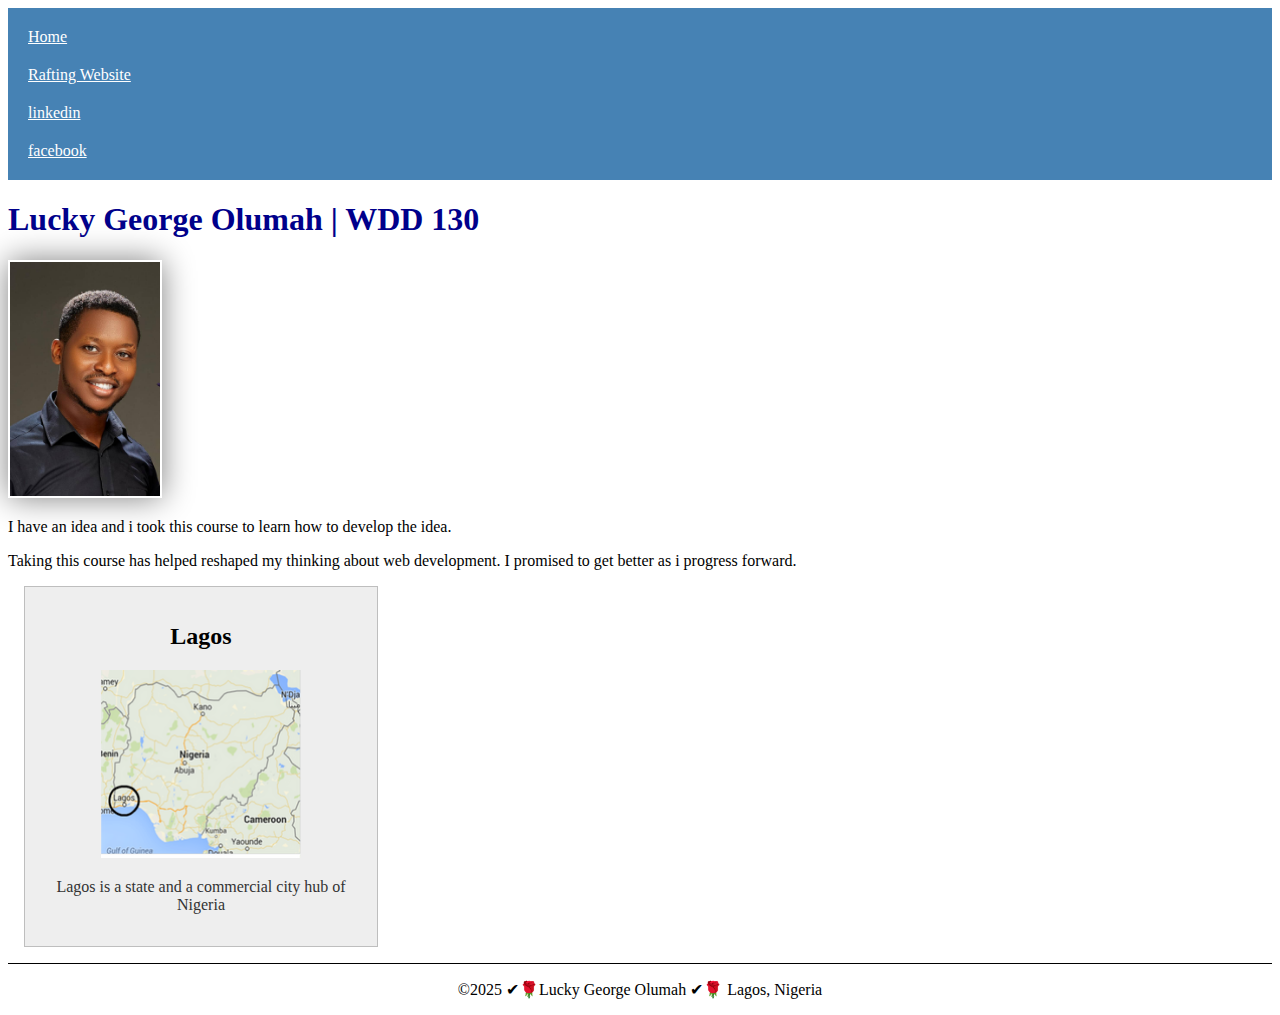
<file: index.html>
<!DOCTYPE html>
<html lang="en-US">
  <head>
    <meta charset="utf-8">
    <meta name="viewport" content="width=device-width,initial-scale=1.0">
    <title>Lucky George Olumah | WDD 130</title>
    <meta name="description" content="Lucky George Olumah | WDD130 Web Fundamental">
    <meta name="author" content="Lucky George Olumah">
    <link rel="stylesheet" href="styles/styles.css">
  </head>
  <body>
    <header>
        <nav>
            <a href="#">Home</a>
            <a href="wwr/">Rafting Website</a>
            <a href="https://www.linkedin.com/in/lucky-george-olumah-58621870/" target="_blank">linkedin</a>
            <a href="https://web.facebook.com/olumahbaba1" target="_blank">facebook</a>
        </nav>
    </header>
    <main>
        <h1>Lucky George Olumah | WDD 130</h1>
        <img src="images/profile.jpg" alt="Hello, my name is Lucky George Olumah" width="200">
        <p>I have an idea and i took this course to learn how to develop the idea.</p>
        <p>Taking this course has helped reshaped my thinking about web development. I promised to get better as i progress forward.</p>
    </main>
    <aside>
      <h2>Lagos</h2>
      <img src="images/nigeria.png" alt="Lagos, Nigeria Map">
      <p>Lagos is a state and a commercial city hub of Nigeria</p>
    </aside>
    <footer>
        <p>©2025 ✔🌹Lucky George Olumah ✔🌹 Lagos, Nigeria</p>
    </footer>
  </body>
</html>
</file>
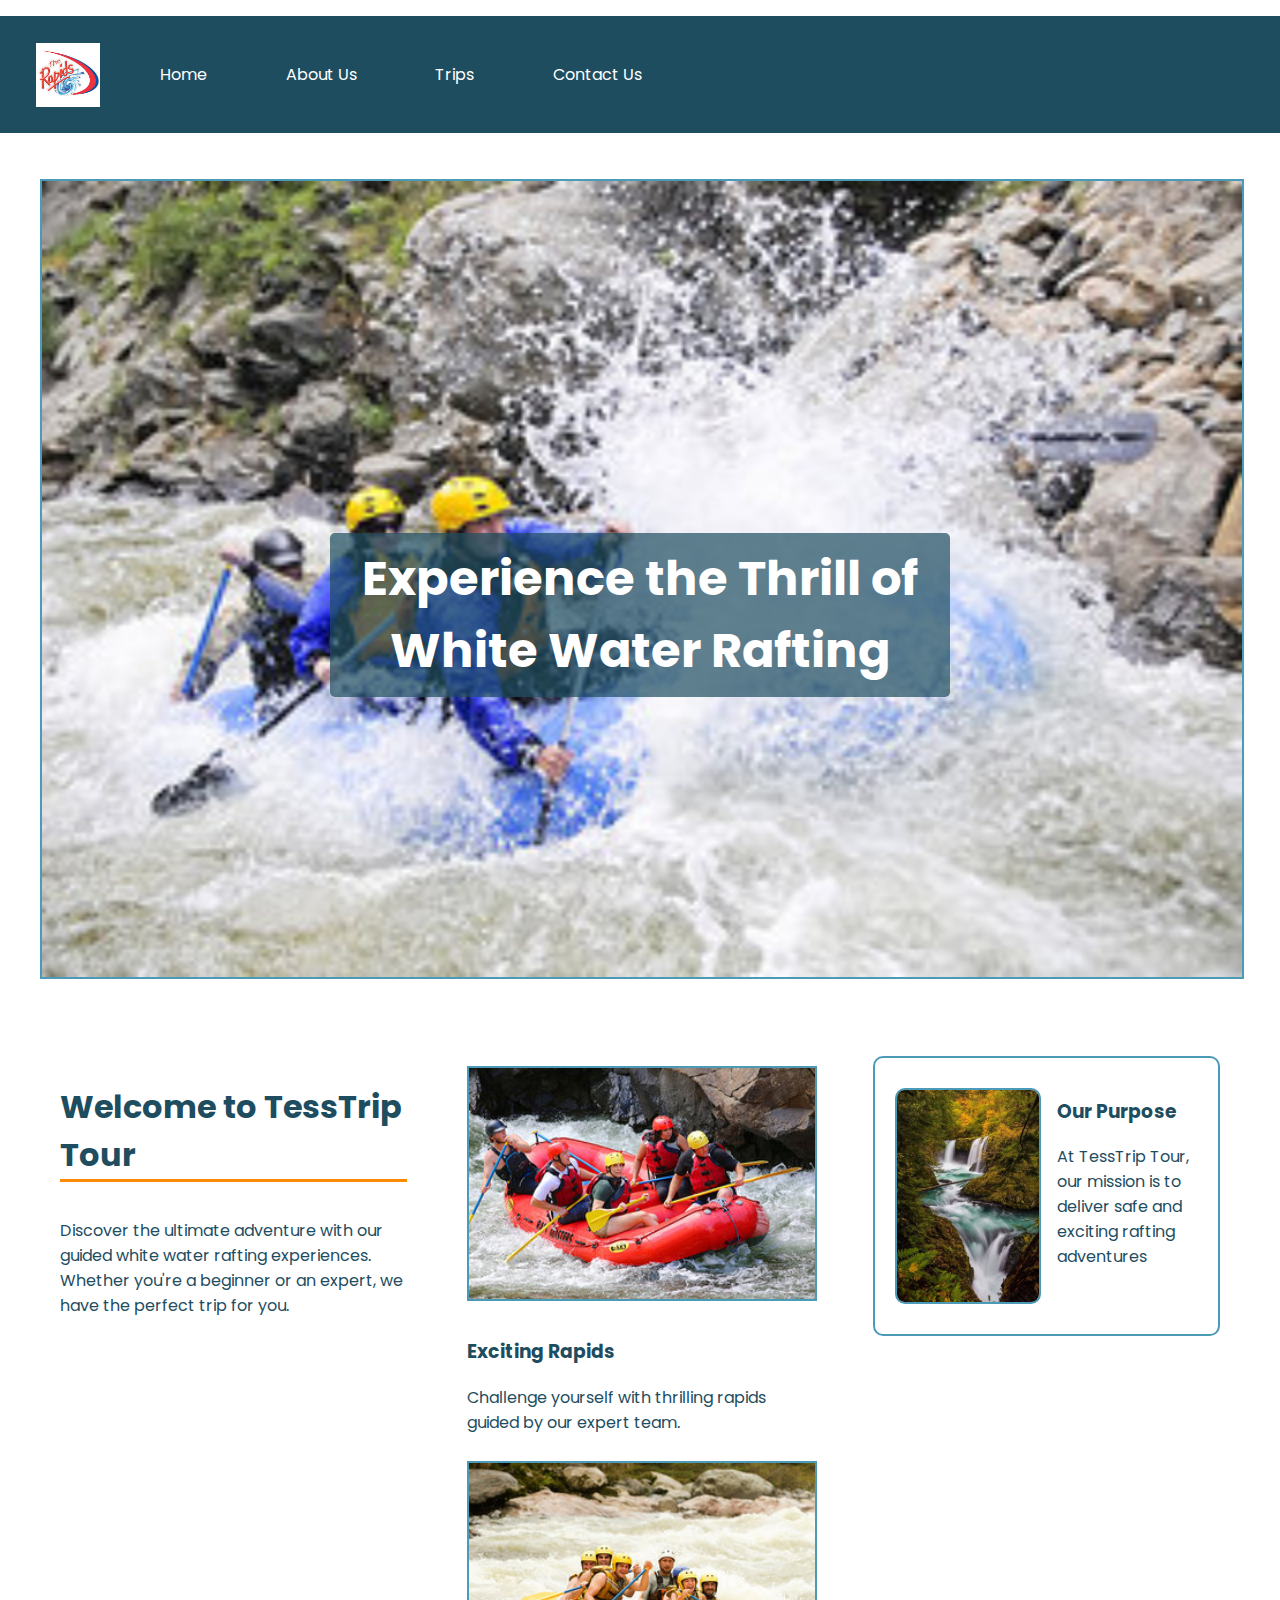
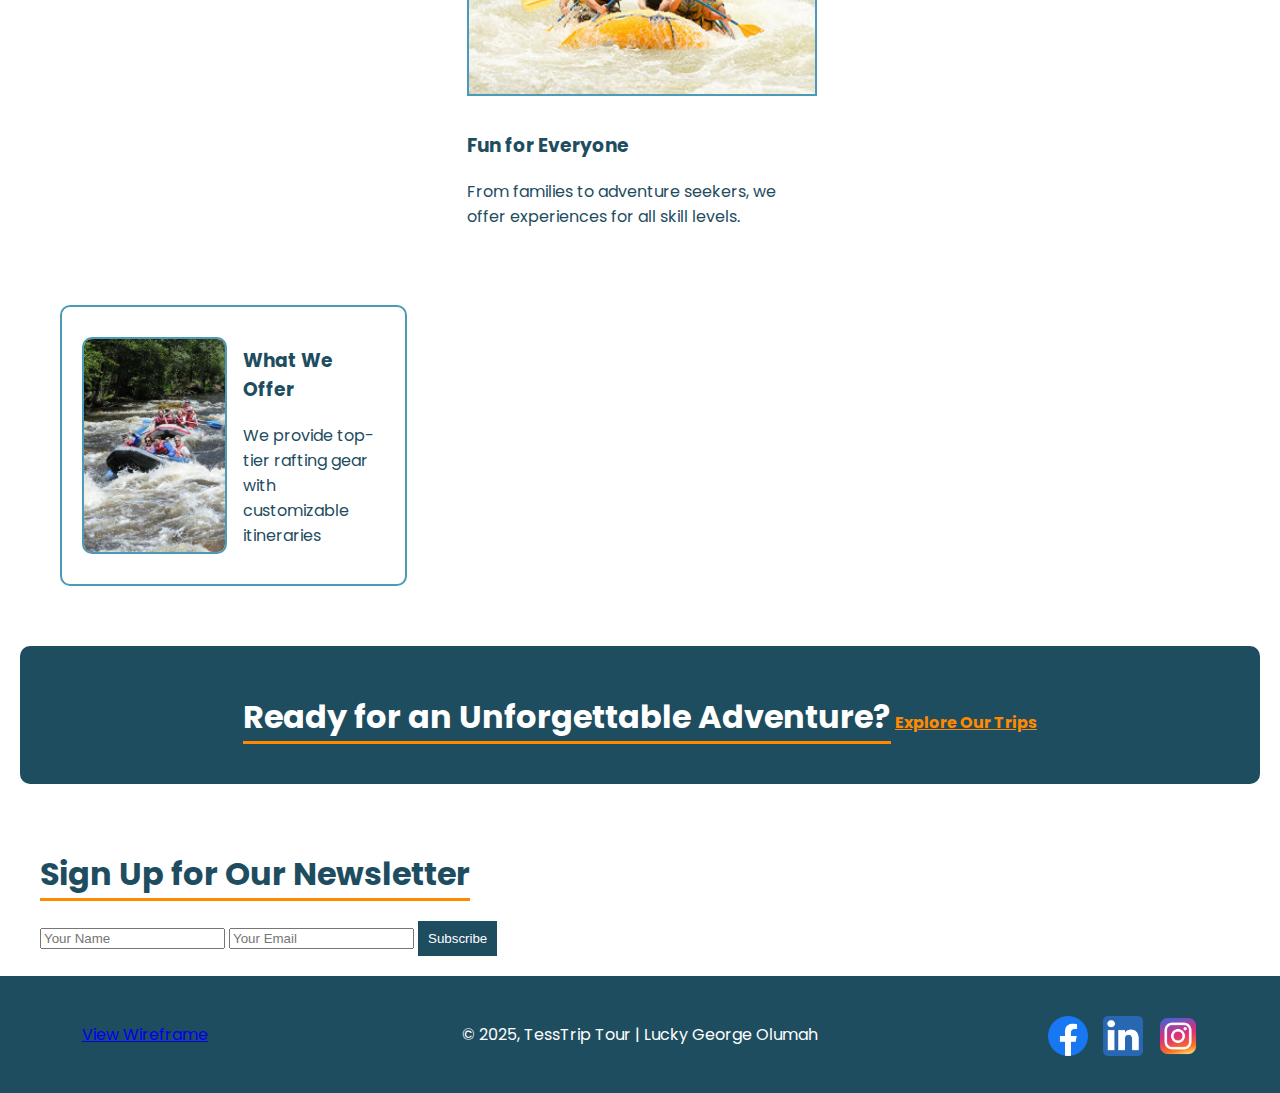
<file: wwr/index.html>
<!DOCTYPE html>
<html lang="en">
<head>
    <meta charset="UTF-8">
    <meta name="viewport" content="width=device-width, initial-scale=1.0">
    <meta name="description" content="Experience thrilling white water rafting adventures with TessTrip Tour.">
    <meta name="author" content="Lucky George Olumah">
    <title>Home | TessTrip Tour</title>
    <link rel="stylesheet" href="styles/rafting.css">
    <link rel="preconnect" href="https://fonts.googleapis.com">
    <link rel="preconnect" href="https://fonts.gstatic.com" crossorigin>
    <link href="https://fonts.googleapis.com/css2?family=Poppins:wght@100;400&display=swap" rel="stylesheet">
</head>
<body>
    <header>
        <img src="images/logo.jpg" alt="TessTrip Tour Logo">
        <nav>
            <ul class="navigation">
                <li><a href="index.html" class="active">Home</a></li>
                <li><a href="about.html">About Us</a></li>
                <li><a href="trips.html">Trips</a></li>
                <li><a href="contact.html">Contact Us</a></li>
            </ul>
        </nav>
    </header>
    
    <section class="hero">
        <img src="images/adventure2.jpg" alt="Exciting White Water Rafting Adventure">
        <h1>Experience the Thrill of White Water Rafting</h1>
    </section>
    
    <main class="grid-layout">
        <section class="intro">
            <h2>Welcome to TessTrip Tour</h2>
            <p>Discover the ultimate adventure with our guided white water rafting experiences. Whether you're a beginner or an expert, we have the perfect trip for you.</p>
        </section>

        <section class="features">
            <div class="feature">
                <img src="images/adventure4.jpg" alt="Rafting in action">
                <h3>Exciting Rapids</h3>
                <p>Challenge yourself with thrilling rapids guided by our expert team.</p>
            </div>
            <div class="feature">
                <img src="images/adventure5.jpg" alt="Team enjoying rafting">
                <h3>Fun for Everyone</h3>
                <p>From families to adventure seekers, we offer experiences for all skill levels.</p>
            </div>
        </section>

        <section class="company-purpose">
            <img src="images/river.jpg" alt="water">
            <div>
            <h3>Our Purpose</h3>
            <p>At TessTrip Tour, our mission is to deliver safe and exciting rafting adventures</p>
            </div>
        </section>

        <section class="offerings">
            <img src="images/rapids.jpg" alt="rafters">
            <div>
                <h3>What We Offer</h3>
                <p>We provide top-tier rafting gear with customizable itineraries</p>
            </div>
        </section>
    </main>
    
    <section class="cta">
        <div class="explore">
        <h2>Ready for an Unforgettable Adventure?</h2>
        <a href="trips.html" class="cta-button">Explore Our Trips</a>
        </div>
    </section>

    <section class="newsletter">
        <h2>Sign Up for Our Newsletter</h2>
        <form>
            <input type="text" name="name" placeholder="Your Name" required>
            <input type="email" name="email" placeholder="Your Email" required>
            <button type="submit">Subscribe</button>
        </form>
    </section>

    <footer>
        <div class="footer-content">
            <p class="wireframe-link">
                <a href="images/trips-wireframe.jpg" target="_blank">View Wireframe</a>
            </p>
            <p class="copyright">© 2025, TessTrip Tour | Lucky George Olumah</p>
            <nav class="sociallinks">
                <a href="https://web.facebook.com/olumahbaba1" target="_blank">
                    <img src="images/facebook.webp" alt="Facebook">
                </a>
                <a href="https://www.linkedin.com/in/lucky-george-olumah-58621870/" target="_blank">
                    <img src="images/linkedin.webp" alt="LinkedIn">
                </a>
                <a href="https://www.instagram.com/dgeemedia/" target="_blank">
                    <img src="images/instagram.webp" alt="Instagram">
                </a>
            </nav>
        </div>
    </footer>
</body>
</html>
</file>
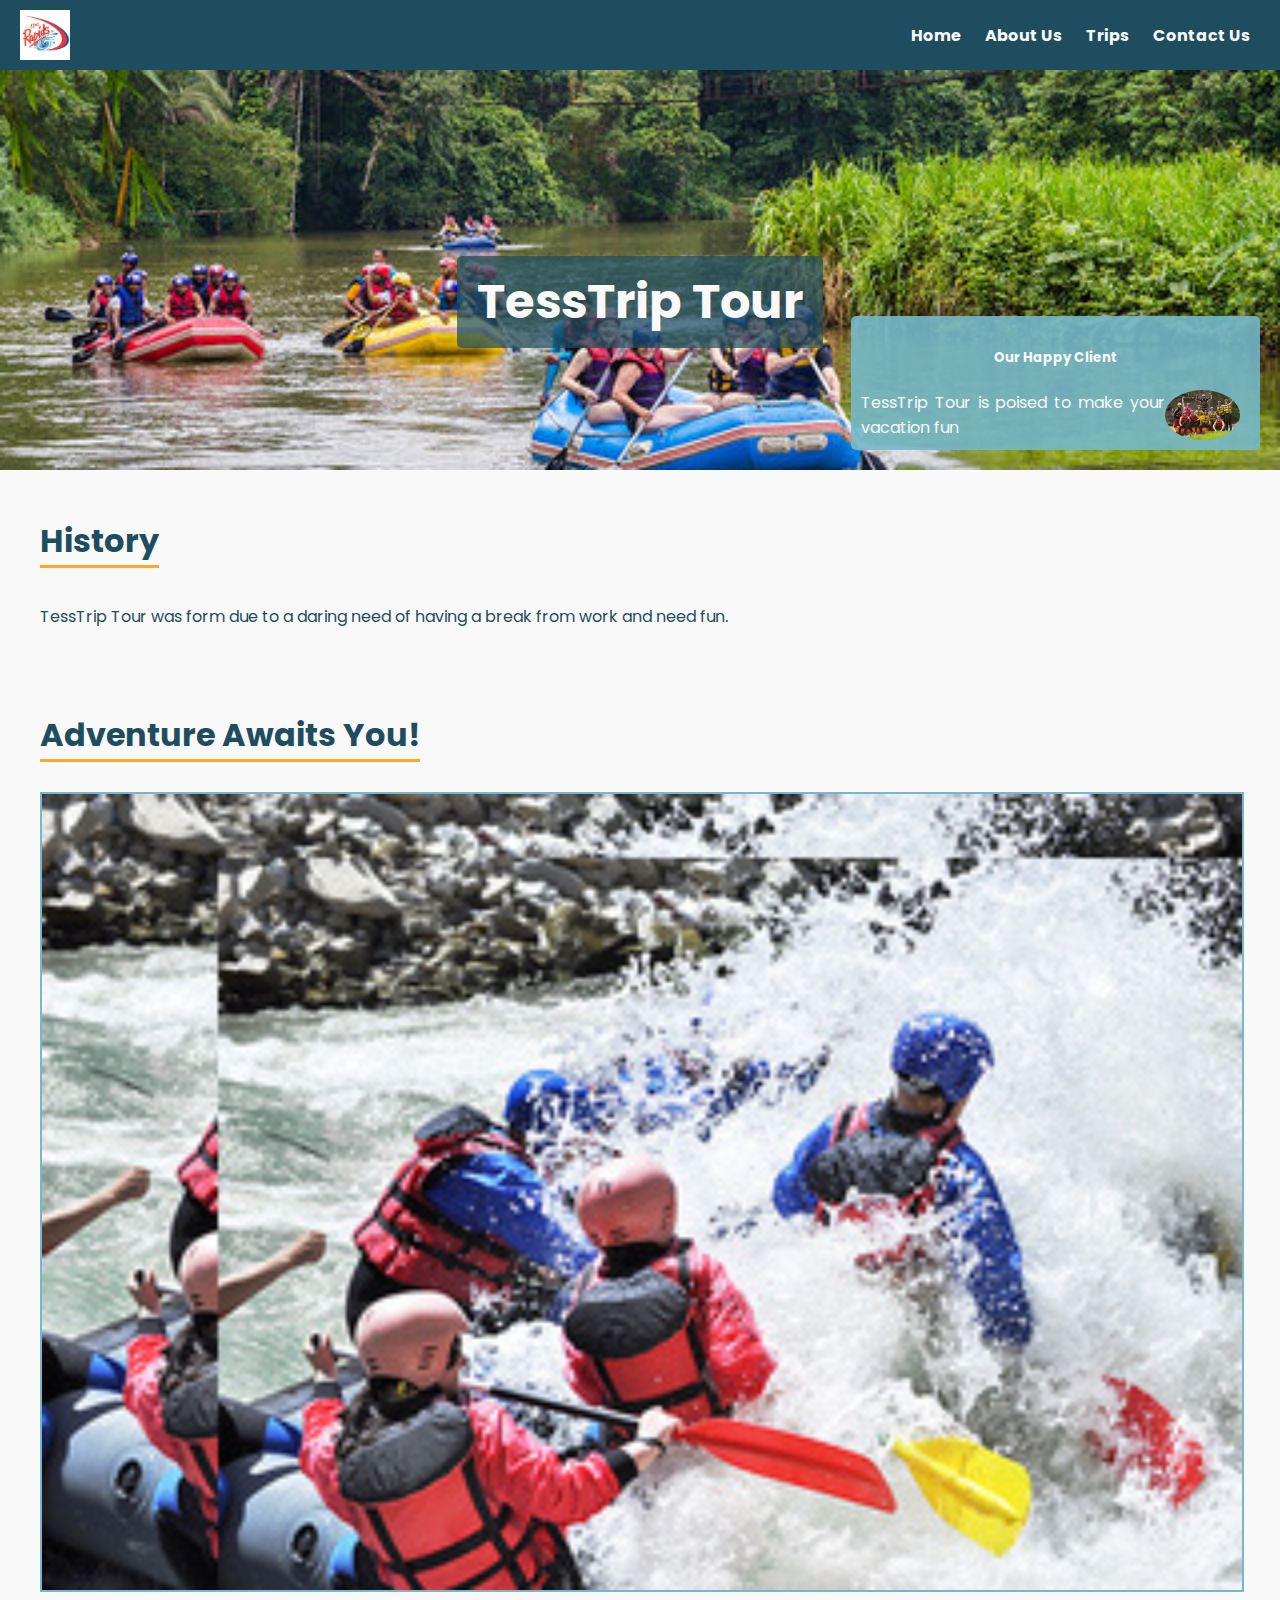
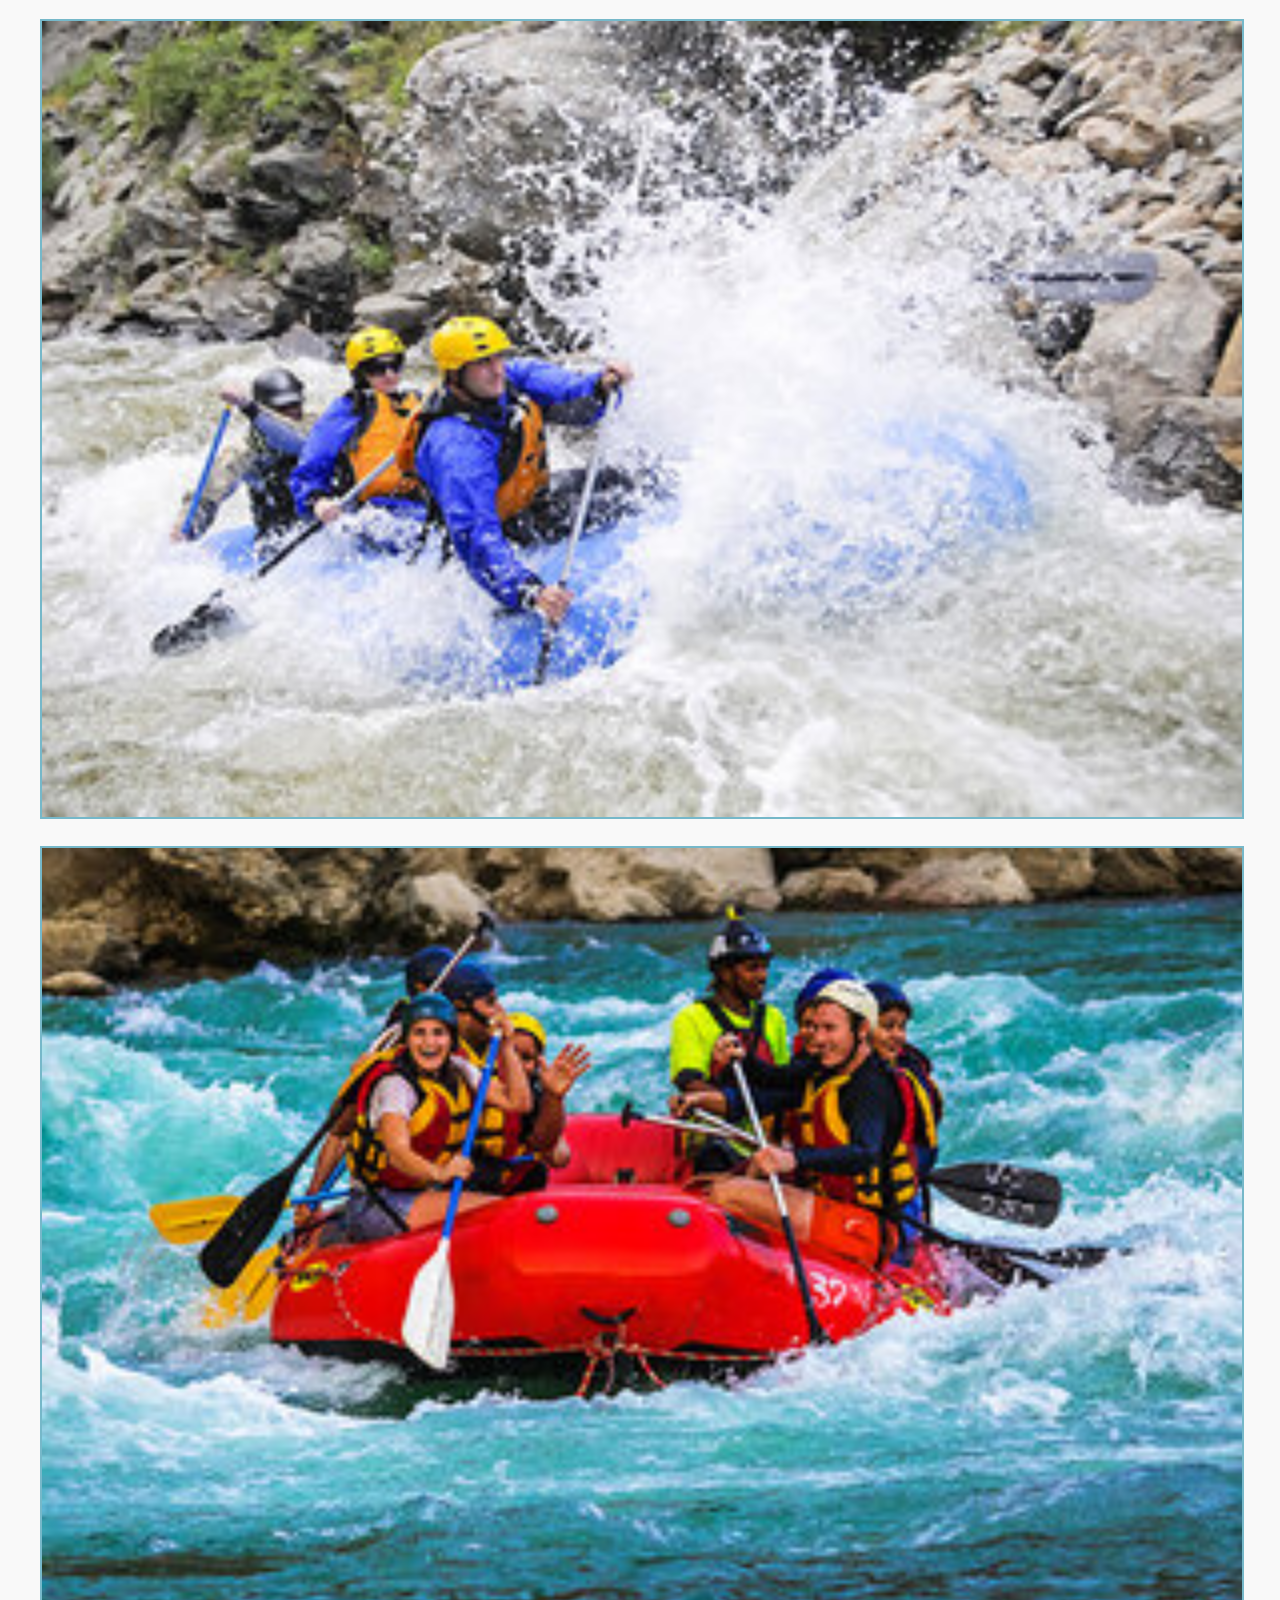
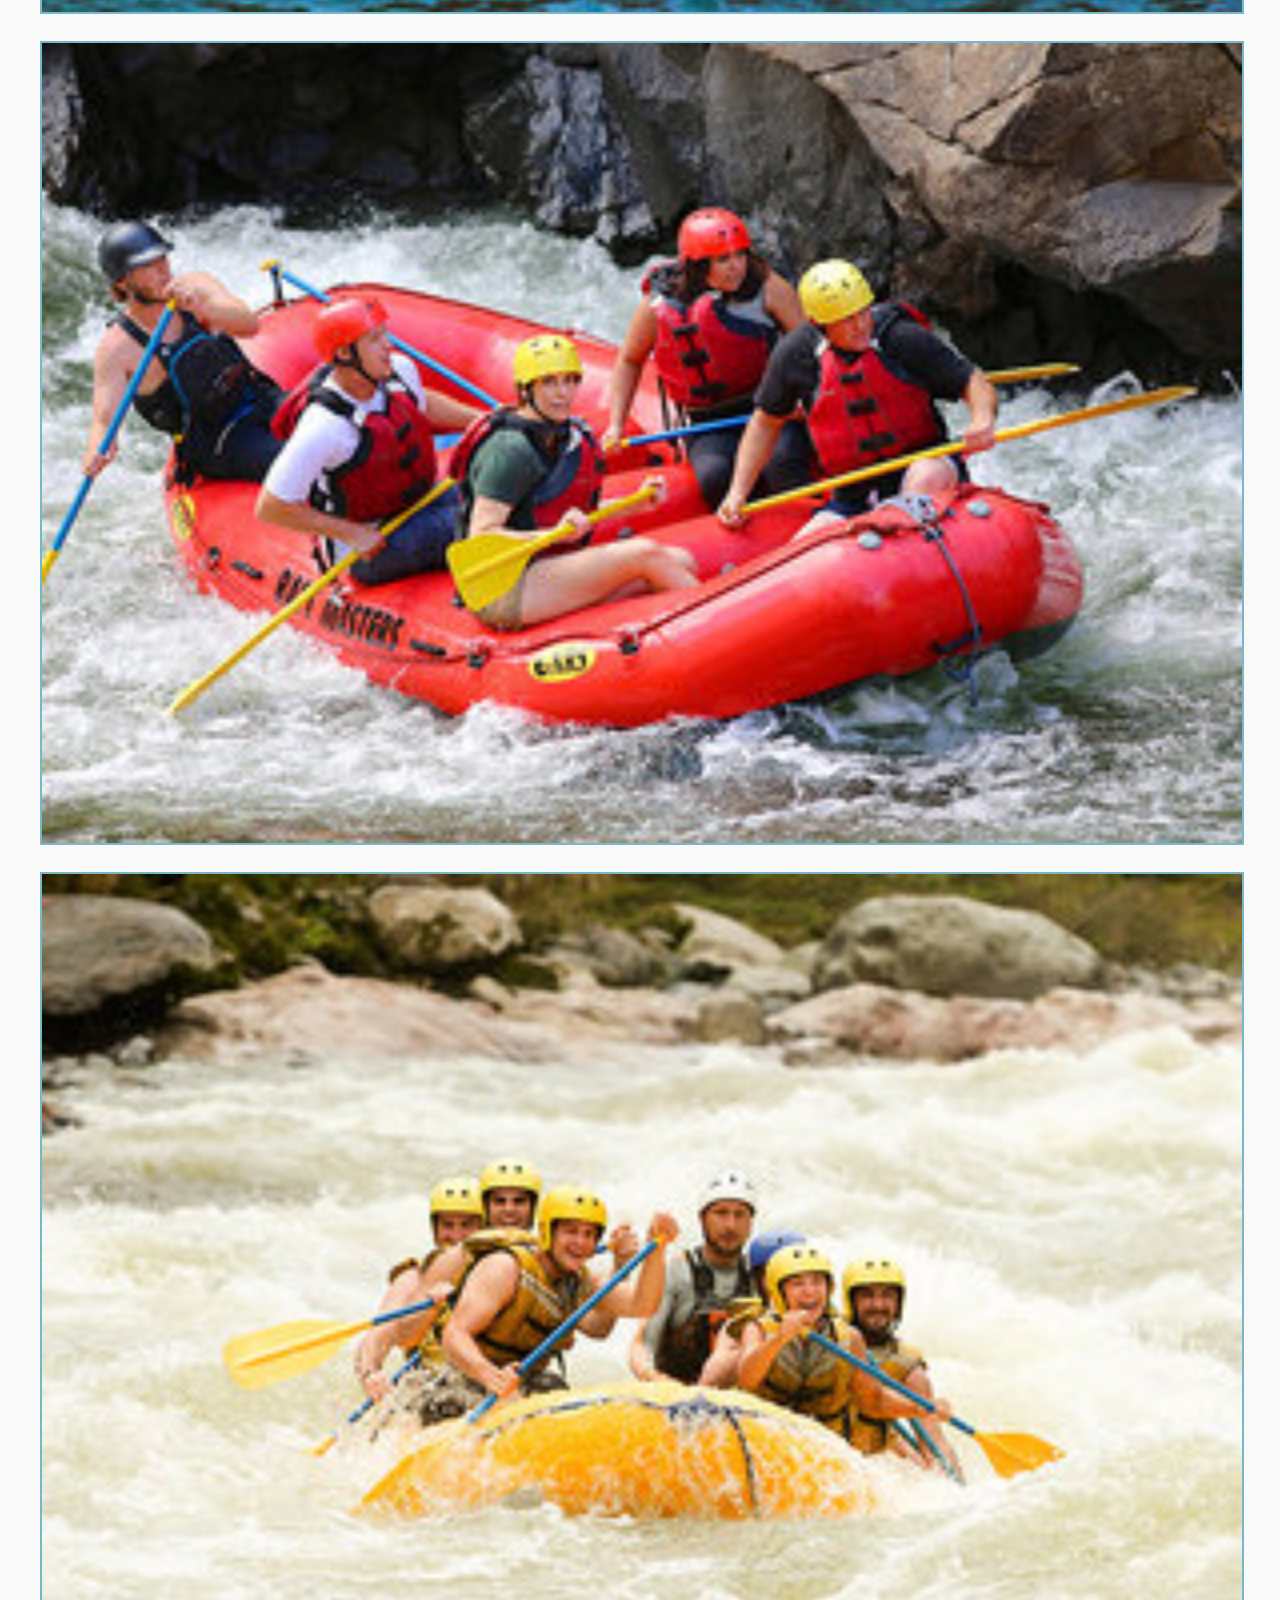
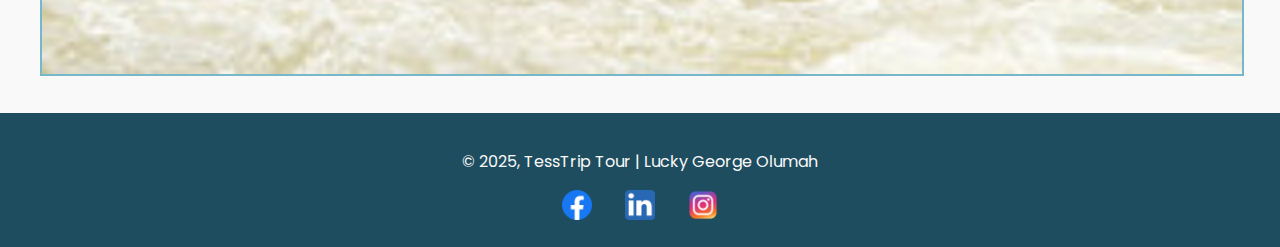
<file: ttt/about.html>
<!DOCTYPE html>
<html lang="en">
<head>
    <meta charset="UTF-8">
    <meta name="viewport" content="width=device-width, initial-scale=1.0">
    <meta name="description" content="Lucky George Olumah | TessTrip Tour">
    <meta name="author" content="Lucky George Olumah">
    <title>Lucky George Olumah | WWR</title>
    <link rel="stylesheet" href="styles/style.css">
    <link rel="preconnect" href="https://fonts.googleapis.com">
    <link rel="preconnect" href="https://fonts.gstatic.com" crossorigin>
    <link href="https://fonts.googleapis.com/css2?family=Poppins:wght@100;400&family=Roboto:ital,wght@0,100..900;1,100..900&display=swap" rel="stylesheet">
</head>
<body>
    <header>
            <img src="images/logo.jpg" alt="Logo">
        <nav>
            <a href="index.html">Home</a>
            <a href="about.html">About Us</a>
            <a href="trips.html">Trips</a>
            <a href="contact.html">Contact Us</a>
        </nav>
    </header>
        <main>
            <div class="hero">
                <img src="images/raftingbackground.jpg" alt="Adventure" class="hero-img">
                    <h1>TessTrip Tour</h1>
                        <article>
                            <h5>Our Happy Client</h5>
                            <img src="images/happyclients.jpg" alt="Happy Customer">
                            <p>TessTrip Tour is poised to make your vacation fun</p>
                        </article>
            </div>
                <section>
                    <h2>History</h2>
                    <p>TessTrip Tour was form due to a daring need of having a break from work and need fun.</p>
                </section>
                <section>
                    <h2>Adventure Awaits You!</h2>
                    <img src="images/adventure1.jpg" alt="TessTrip Tour">
                    <img src="images/adventure2.jpg" alt="TessTrip Tour">
                    <img src="images/adventure3.jpg" alt="TessTrip Tour">
                    <img src="images/adventure4.jpg" alt="TessTrip Tour">
                    <img src="images/adventure5.jpg" alt="TessTrip Tour">
                </section>
        </main>
        <footer>
            <p>© 2025, TessTrip Tour | Lucky George Olumah</p>
            <nav class="sociallinks">
                <a href="https://web.facebook.com/olumahbaba1" target="_blank">
                    <img src="images/facebook.webp" alt="facebook">
                </a>
                <a href="https://www.linkedin.com/in/lucky-george-olumah-58621870/" target="_blank">
                    <img src="images/linkedin.webp" alt="linkedin">
                </a>
                <a href="https://www.instagram.com/dgeemedia/" target="_blank">
                    <img src="images/instagram.webp" alt="instagram">
                </a>
            </nav>
        </footer>
</body>
</html>
</file>
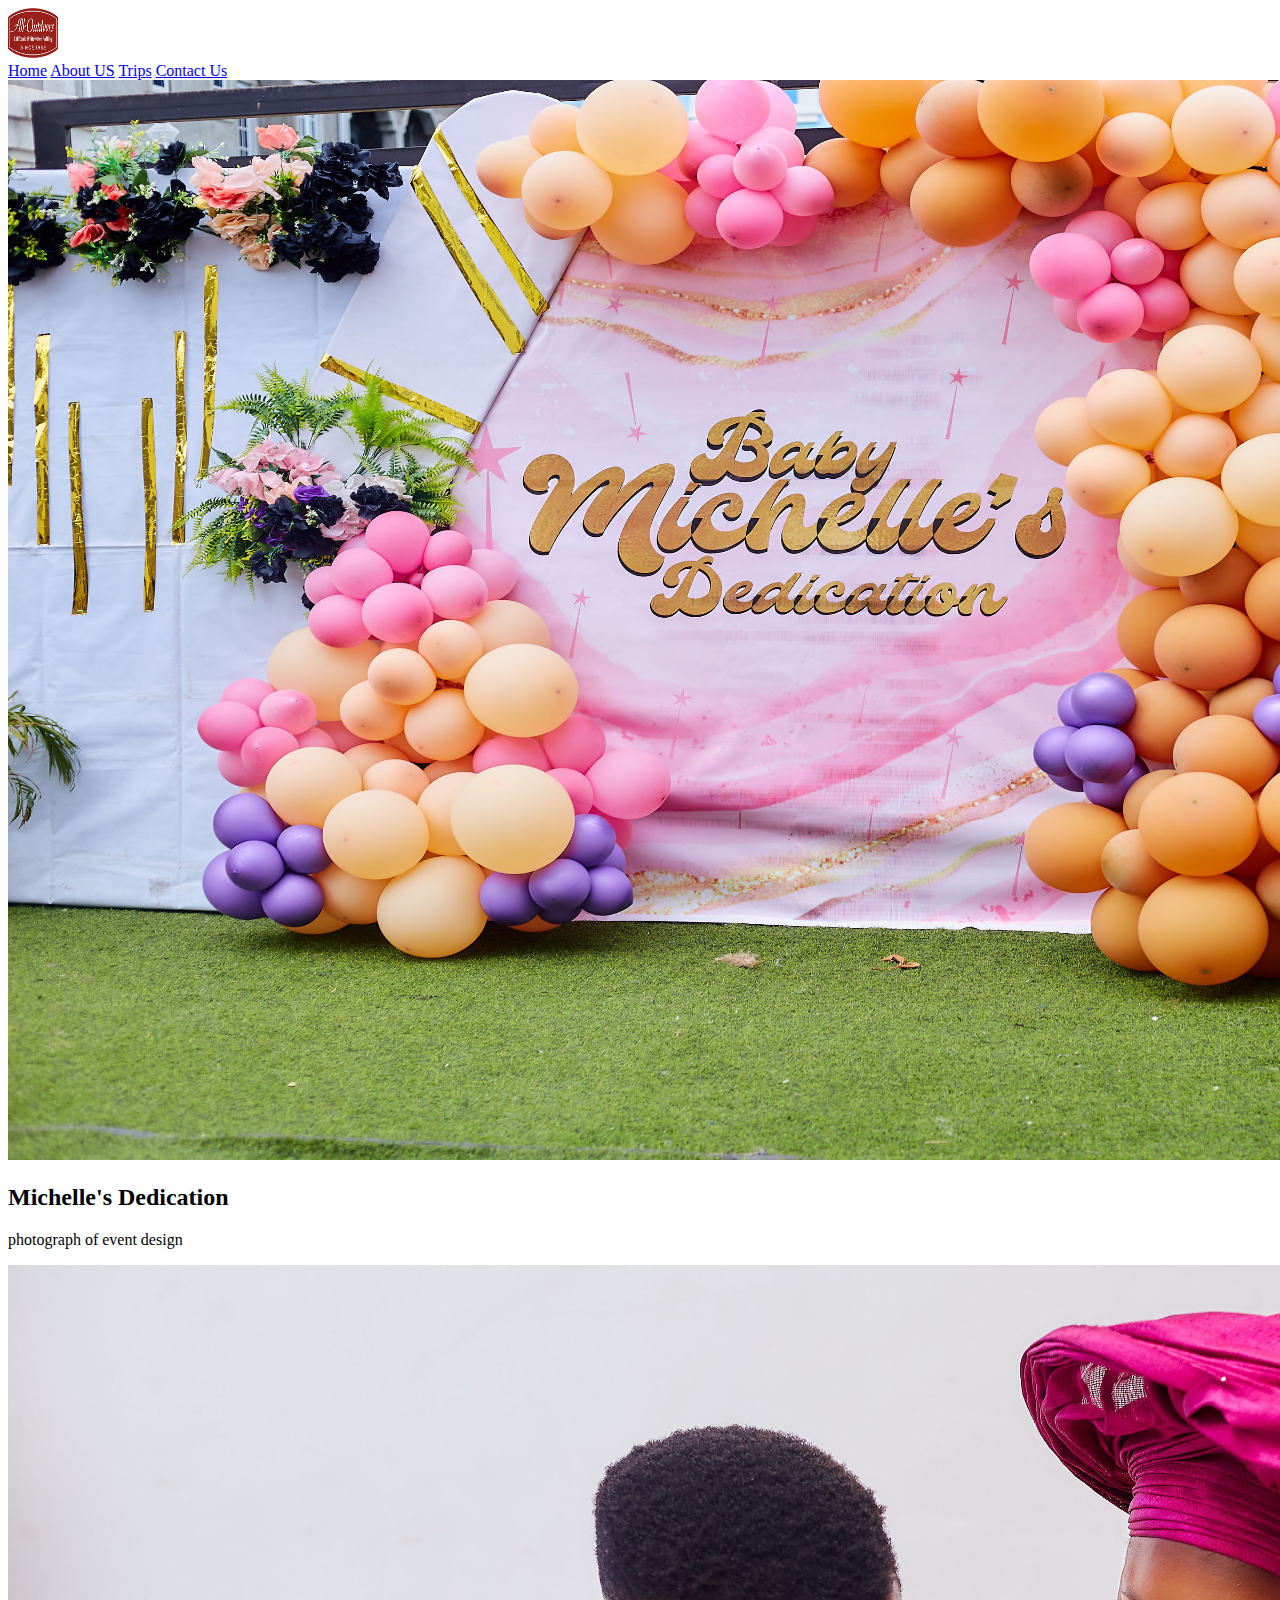
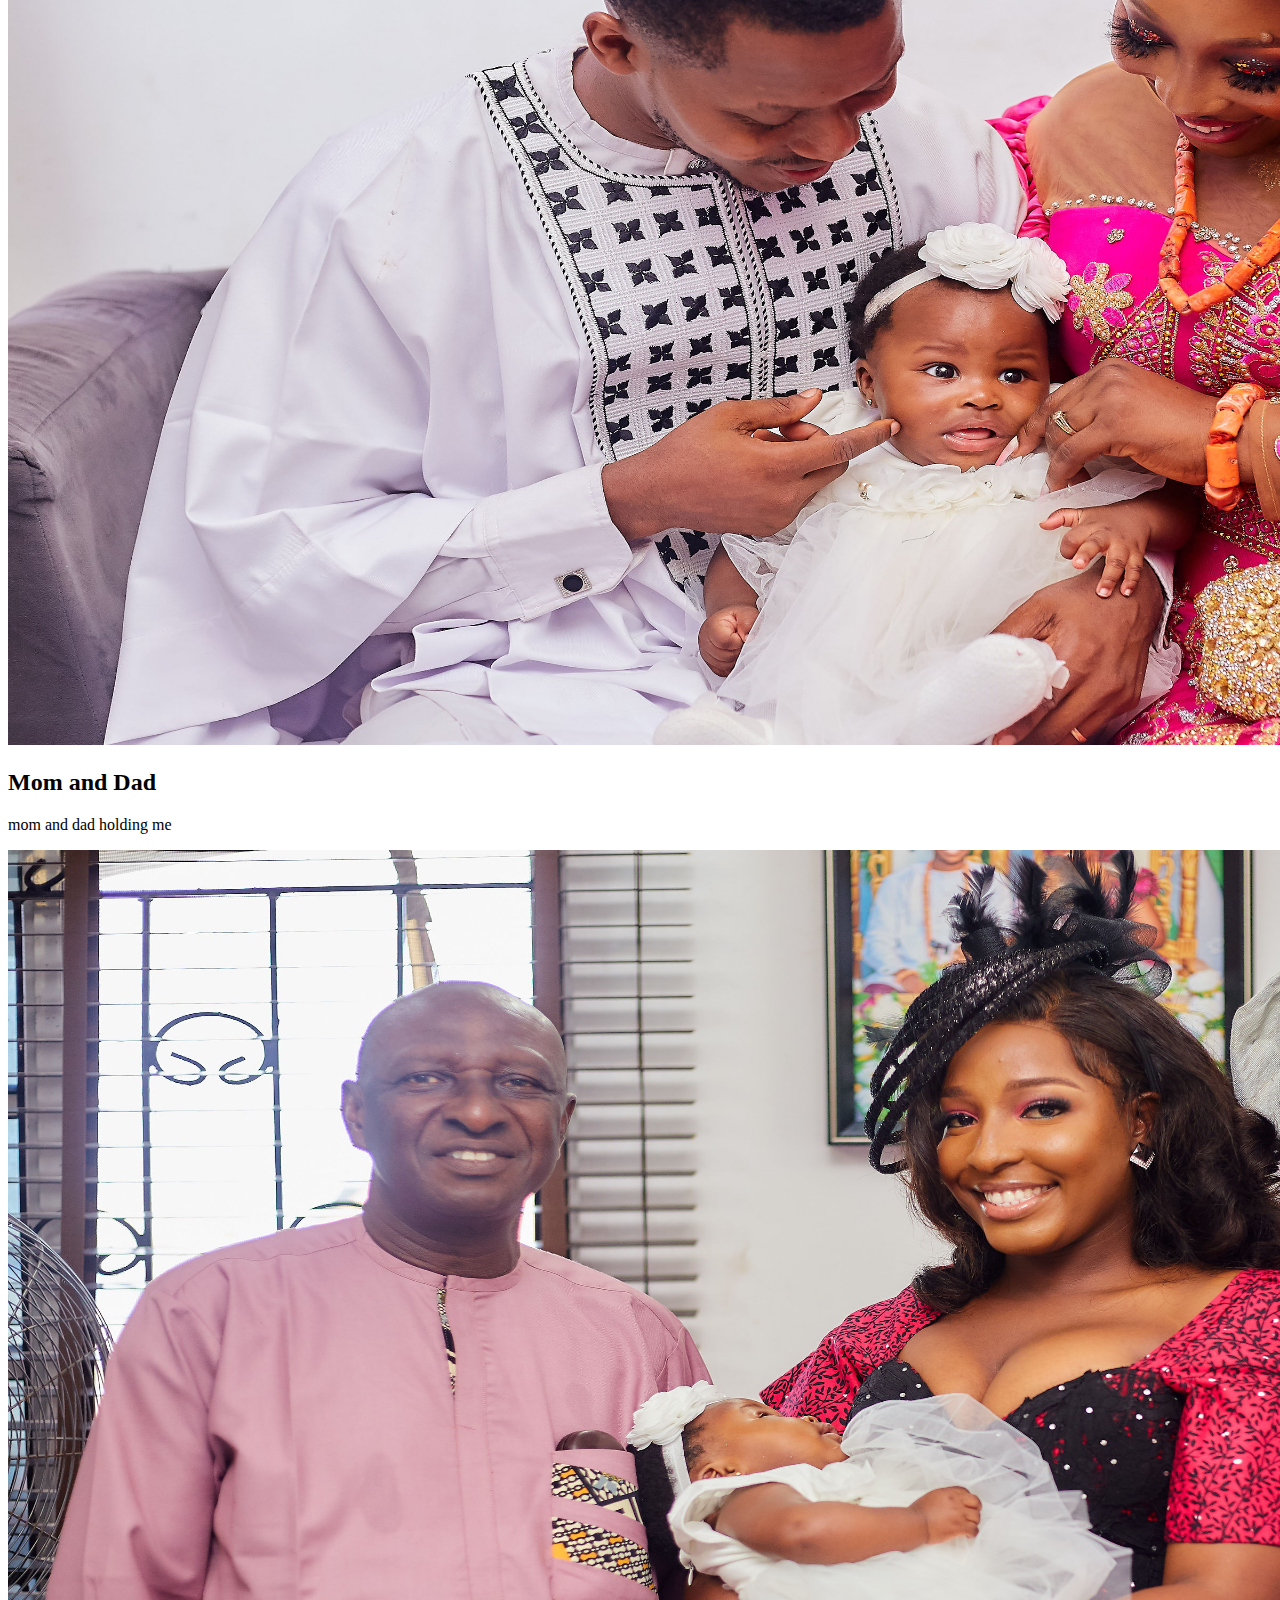
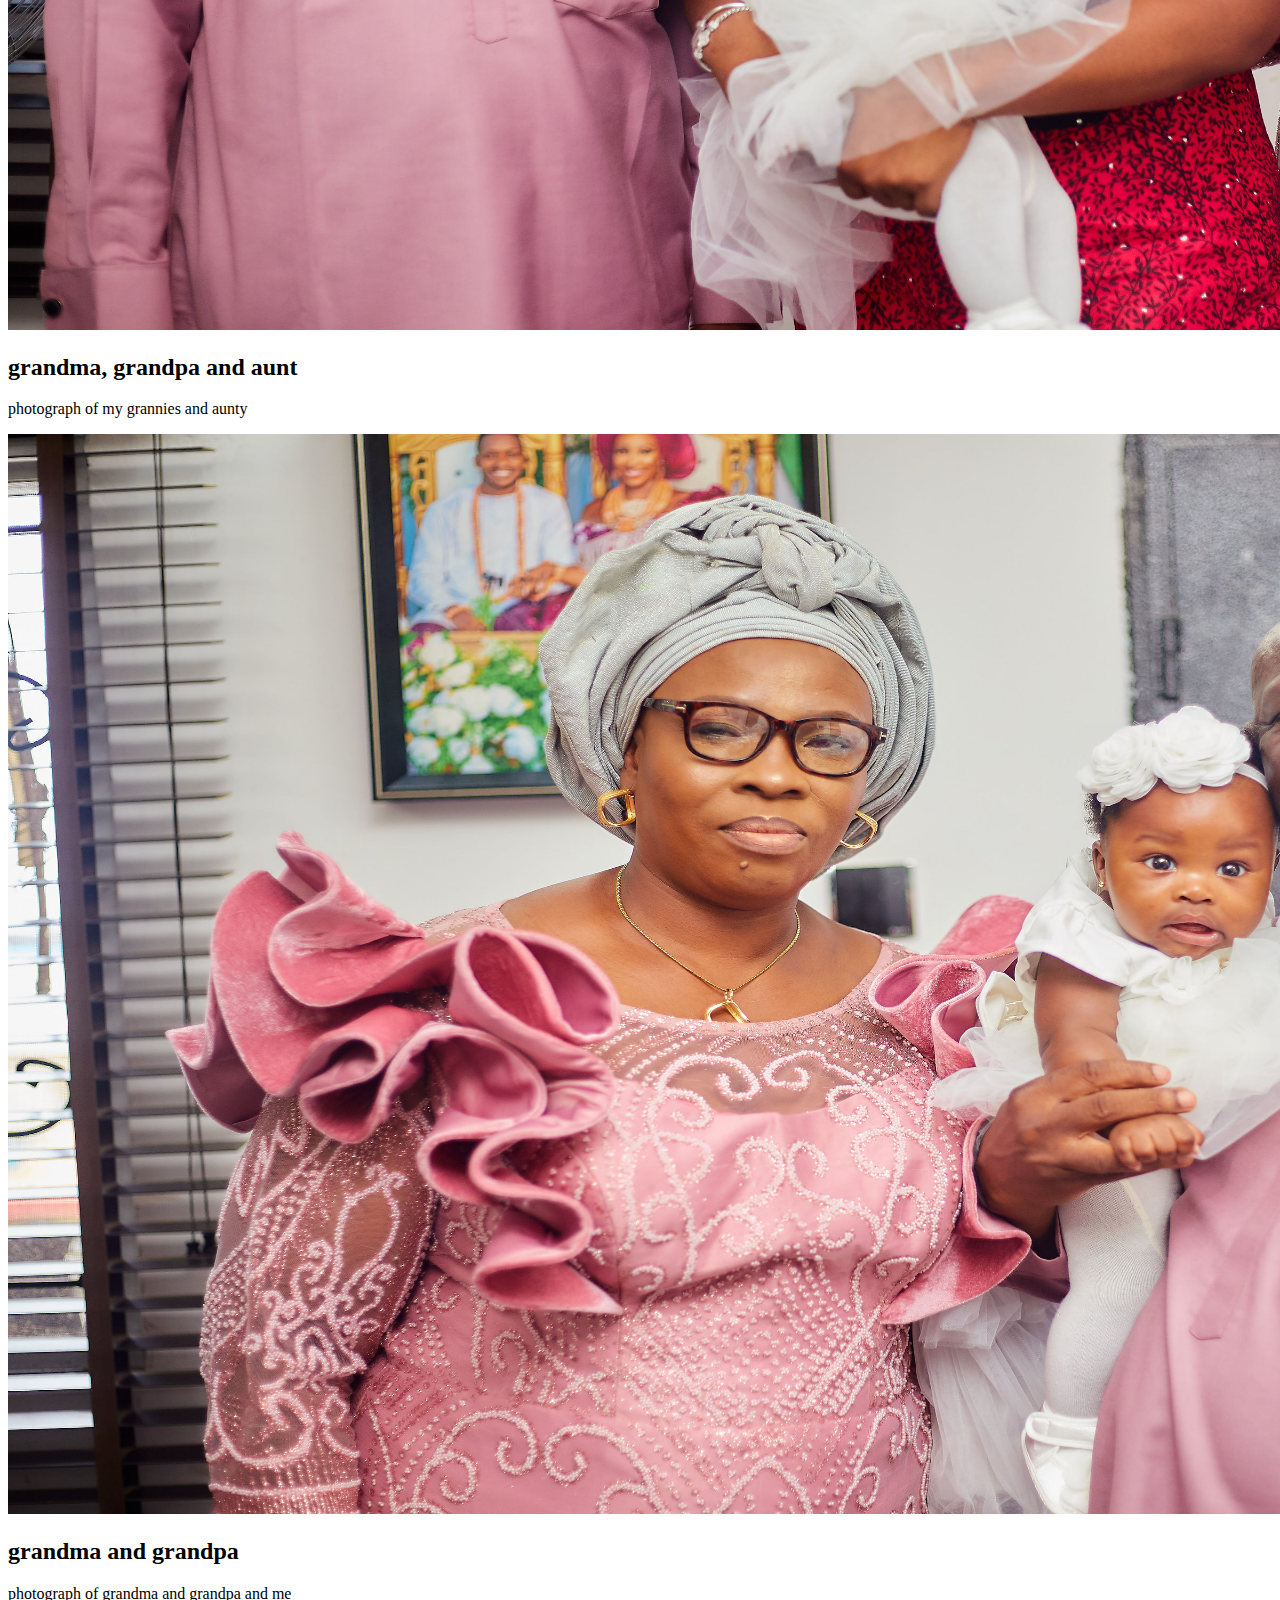
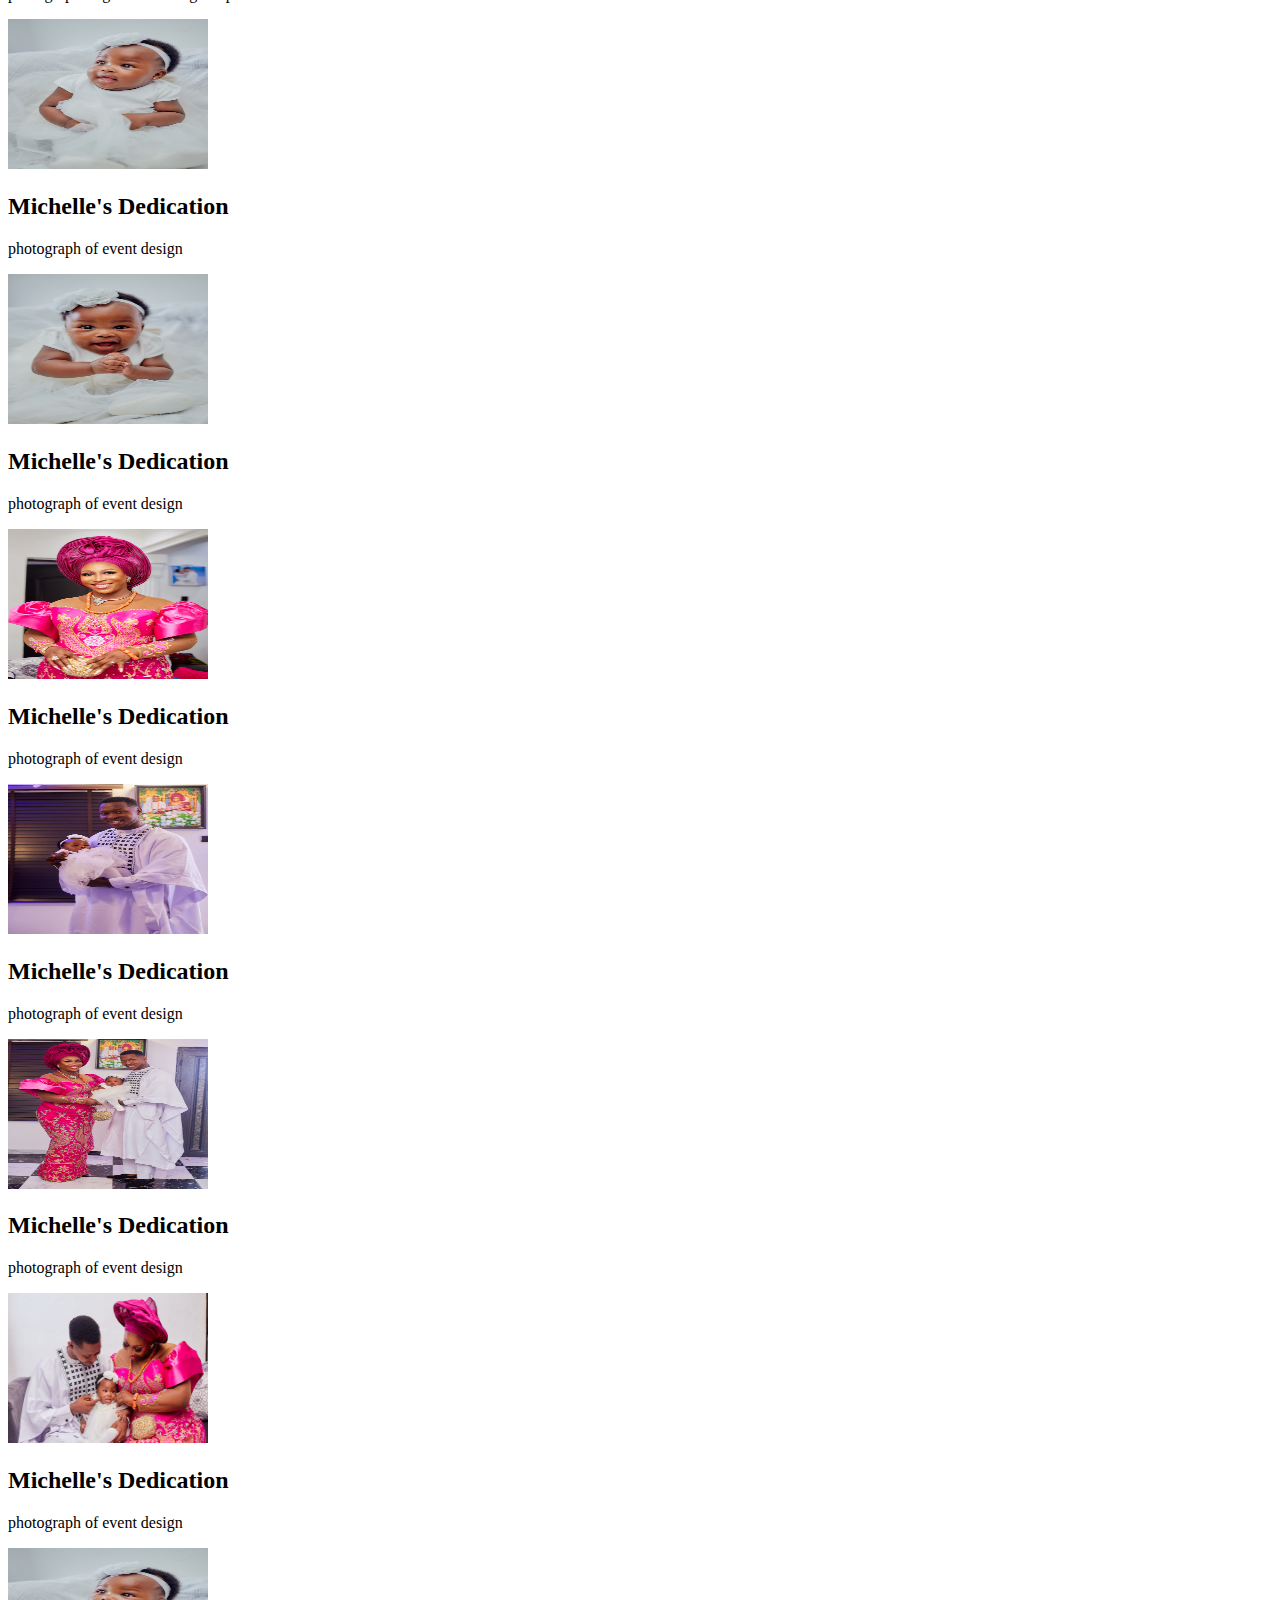
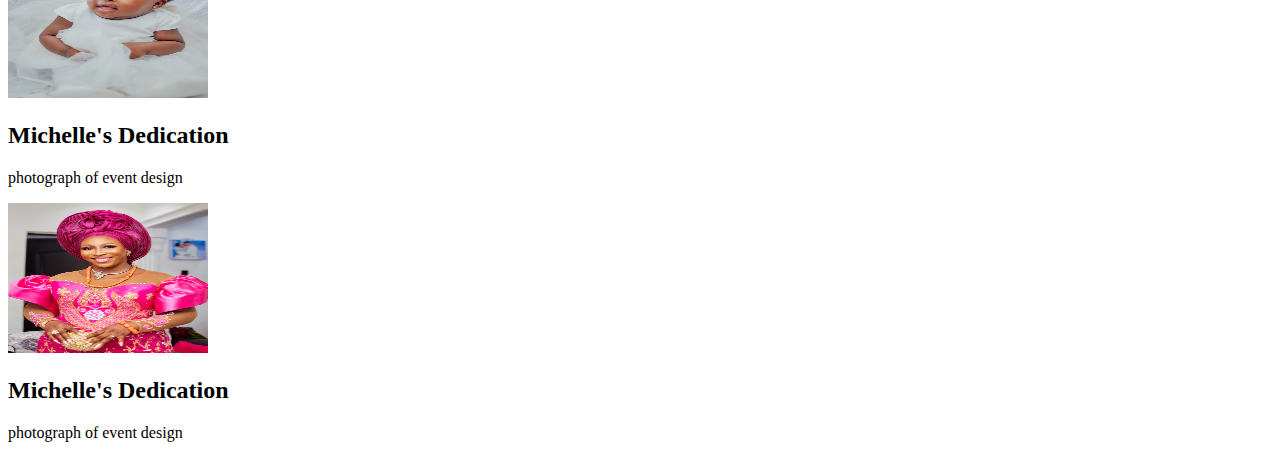
<file: week03/wireframe.html>
<!DOCTYPE html>
<html lang="en">
<head>
    <meta charset="UTF-8">
    <meta name="viewport" content="width=device-width, initial-scale=1.0">
    <title>Wireframe Practice</title>
</head>
<body>
    <header>
        <div class="logo-box">
            <img src="images/red-logo.png" width="50" height="50" alt="logo">
        </div>
        <nav>
            <a href="wireframe.html">Home</a>
            <a href="#">About US</a>
            <a href="#">Trips</a>
            <a href="#">Contact Us</a>
        </nav>
    </header>
        <main>
            <div id="banner-box">
                <section class="banner">
                    <img src="images/i.jpg" width="1920" height="1080" alt="banner image desc">
                    <h2>Michelle's Dedication</h2>
                    <p>photograph of event design</p>
                </section>
                <section class="banner">
                    <img src="images/h.jpg" width="1920" height="1080" alt="banner image desc">
                    <h2>Mom and Dad</h2>
                    <p>mom and dad holding me</p>
                </section>
                <section class="banner">
                    <img src="images/d.jpg" width="1920" height="1080" alt="banner image desc">
                    <h2>grandma, grandpa and aunt</h2>
                    <p>photograph of my grannies and aunty</p>
                </section>
                <section class="banner">
                    <img src="images/c.jpg" width="1920" height="1080" alt="banner image desc">
                    <h2>grandma and grandpa</h2>
                    <p>photograph of grandma and grandpa and me</p>
                </section>
            </div>
            <div id="product-gallery">
                <section class="product">
                    <img src="images/a.jpg" width="200" height="150" alt="product image desc">
                    <h2>Michelle's Dedication</h2>
                    <p>photograph of event design</p>
                </section>
                <section class="product">
                    <img src="images/b.jpg" width="200" height="150" alt="product image desc">
                    <h2>Michelle's Dedication</h2>
                    <p>photograph of event design</p>
                </section>
                <section class="product">
                    <img src="images/e.jpg" width="200" height="150" alt="product image desc">
                    <h2>Michelle's Dedication</h2>
                    <p>photograph of event design</p>
                </section>
                <section class="product">
                    <img src="images/f.jpg" width="200" height="150" alt="product image desc">
                    <h2>Michelle's Dedication</h2>
                    <p>photograph of event design</p>
                </section>
                <section class="product">
                    <img src="images/g.jpg" width="200" height="150" alt="product image desc">
                    <h2>Michelle's Dedication</h2>
                    <p>photograph of event design</p>
                </section>
                <section class="product">
                    <img src="images/h.jpg" width="200" height="150" alt="product image desc">
                    <h2>Michelle's Dedication</h2>
                    <p>photograph of event design</p>
                </section>
                <section class="product">
                    <img src="images/a.jpg" width="200" height="150" alt="product image desc">
                    <h2>Michelle's Dedication</h2>
                    <p>photograph of event design</p>
                </section>
                <section class="product">
                    <img src="images/e.jpg" width="200" height="150" alt="product image desc">
                    <h2>Michelle's Dedication</h2>
                    <p>photograph of event design</p>
                </section>
            </div>
            <footer>

            </footer>
        </main>
</body>
</html>
</file>
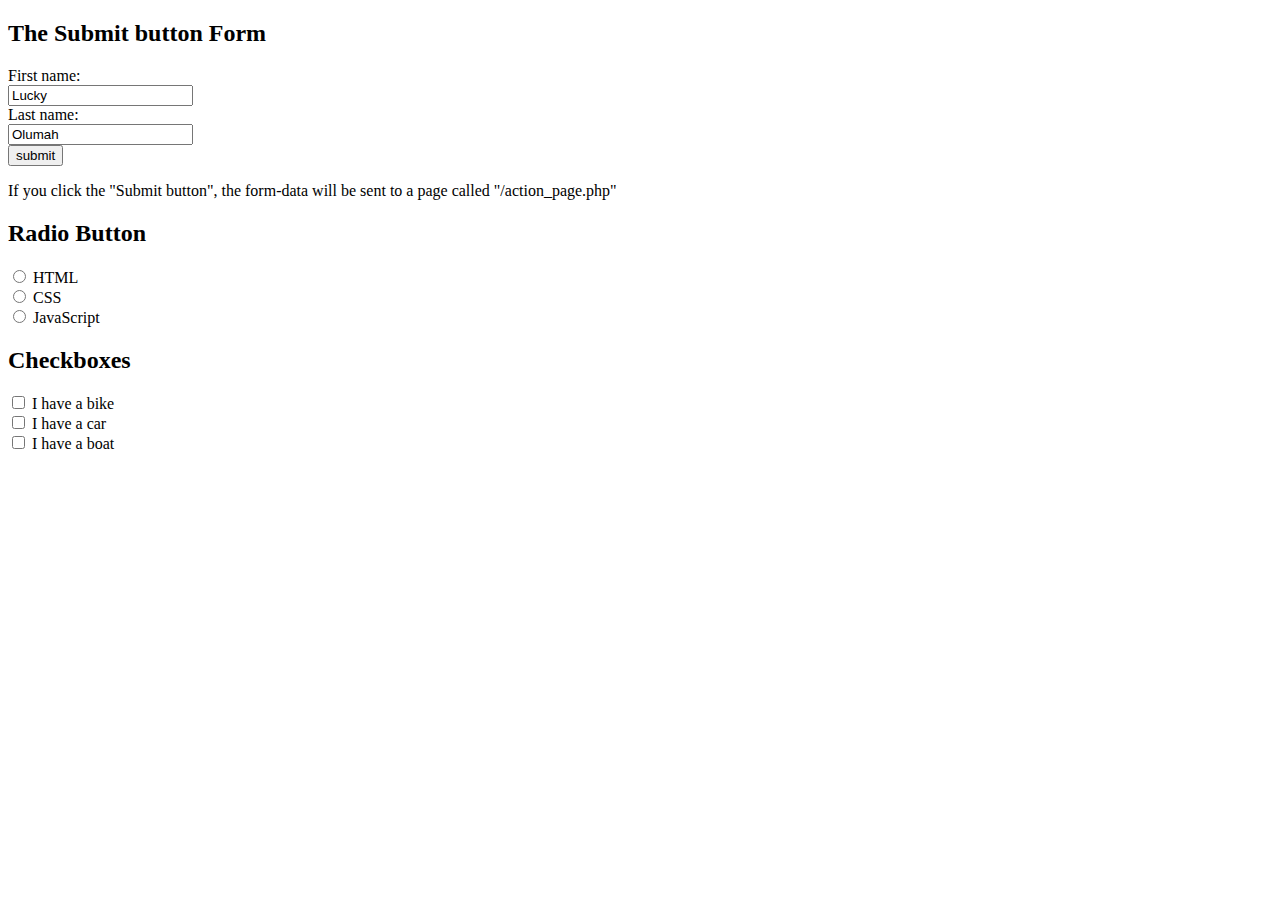
<file: week05/form.html>
<!DOCTYPE html>
<html lang="en">
<head>
    <meta charset="UTF-8">
    <meta name="viewport" content="width=device-width, initial-scale=1.0">
    <title>Form</title>
</head>
<body>
    <h2>The Submit button Form</h2>

    <form action="/action_page.php">
        <label for="fname">First name:</label><br>
        <input type="text" id="fname" name="fname" value="Lucky"><br>
        <label for="lname">Last name:</label><br>
        <input type="text" id="lname" name="lname" value="Olumah"><br>
        <input type="submit" value="submit">
    </form>
    <p>If you click the "Submit button", the form-data will be sent to a page called "/action_page.php"</p>

    <h2>Radio Button</h2>

    <form>
        <input type="radio" id="html" name="fav_language" value="HTML">
        <label for="html">HTML</label><br>
        <input type="radio" id="css" name="fav_language" value="CSS">
        <label for="css">CSS</label><br>
        <input type="radio" id="javascript" name="fav_language" value="JavaScript">
        <label for="javascript">JavaScript</label>
    </form>

    <h2>Checkboxes</h2>

    <form>
        <input type="checkbox" id="vehicle1" name="vehicle1" value="Bike">
        <label for="vehicle1">I have a bike</label><br>
        <input type="checkbox" id="vehicle2" name="vehicle2" value="Car">
        <label for="vehicle2">I have a car</label><br>
        <input type="checkbox" id="vehicle3" name="vehicle3" value="Boat">
        <label for="vehicle3">I have a boat</label>
    </form>
</body>
</html>
</file>
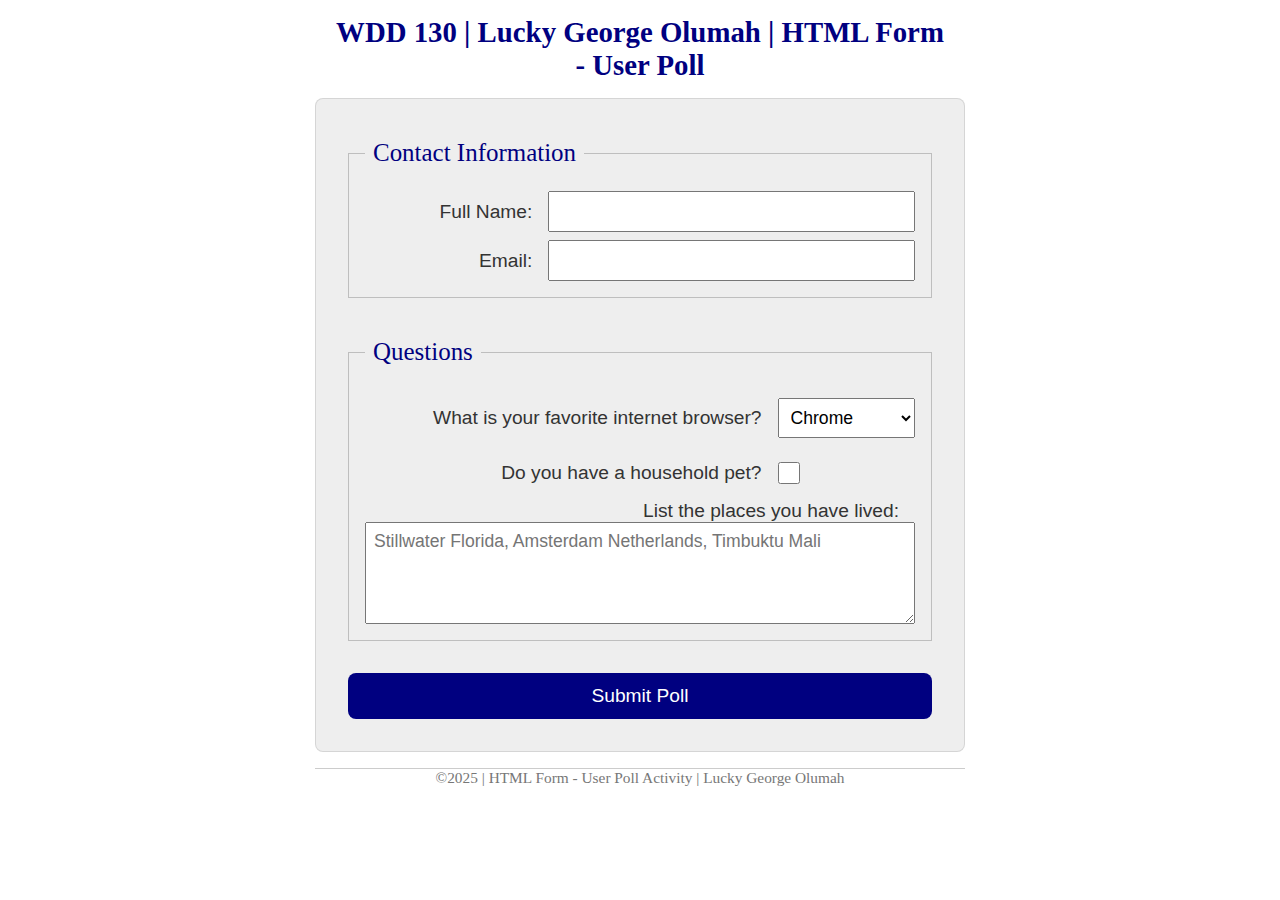
<file: week05/poll-form.html>
<!DOCTYPE html>
<html lang="en">
<head>
    <meta charset="UTF-8">
    <meta name="viewport" content="width=device-width, initial-scale=1.0">
    <title>WDD 130 | HTML Form - User Poll</title>
    <link rel="stylesheet" href="styles/poll-form.css">
    <link rel="preconnect" href="https://fonts.googleapis.com">
    <link rel="preconnect" href="https://fonts.gstatic.com" crossorigin>
    <link rel="preconnect" href="https://fonts.googleapis.com/css2?family=Merriweather:wght@400;700&family=Roboto:wght@400;700&display=swap" rel="stylesheet">
</head> 
<body>
    <header>
        <h1>WDD 130 | Lucky George Olumah | HTML Form - User Poll</h1>
    </header>
    <main>
        <form>
            <fieldset>
                <legend>Contact Information</legend>
                <div class="form-item column2">
                    <label for="fullname">Full Name:</label>
                    <input type="text" id="fullname" name="fullname">
                </div>
                <div class="form-item column2">
                    <label for="useremail">Email:</label>
                    <input type="email" id="useremail" name="useremail">
                </div>
            </fieldset>
            <fieldset>
                <legend>Questions</legend>
                <div class="form-item column1">
                    <label for="browser">What is your favorite internet browser?</label>
                    <select id="browser" name="browser">
                        <option value="chrome">Chrome</option>
                        <option value="firefox">Firefox</option>
                        <option value="safari">Safari</option>
                        <option value="edge">Edge</option>
                        <option value="brave">Brave</option>
                        <option value="other">Other</option>
                    </select>
                </div>
                <div class="form-item column1">
                    <label for="pet">Do you have a household pet?</label>
                    <input type="checkbox" id="pet" name="pet">
                </div>
                <div class="form-item">
                    <label for="feedback">List the places you have lived:</label>
                    <textarea id="feedback" name="feedback" rows="4" placeholder="Stillwater Florida, Amsterdam Netherlands, Timbuktu Mali"></textarea>
                </div>
            </fieldset>
            <button type="submit">Submit Poll</button>
        </form>
    </main>
    <footer>
        <p>©2025 | HTML Form - User Poll Activity | Lucky George Olumah</p>
    </footer>  
</body>
</html>
</file>
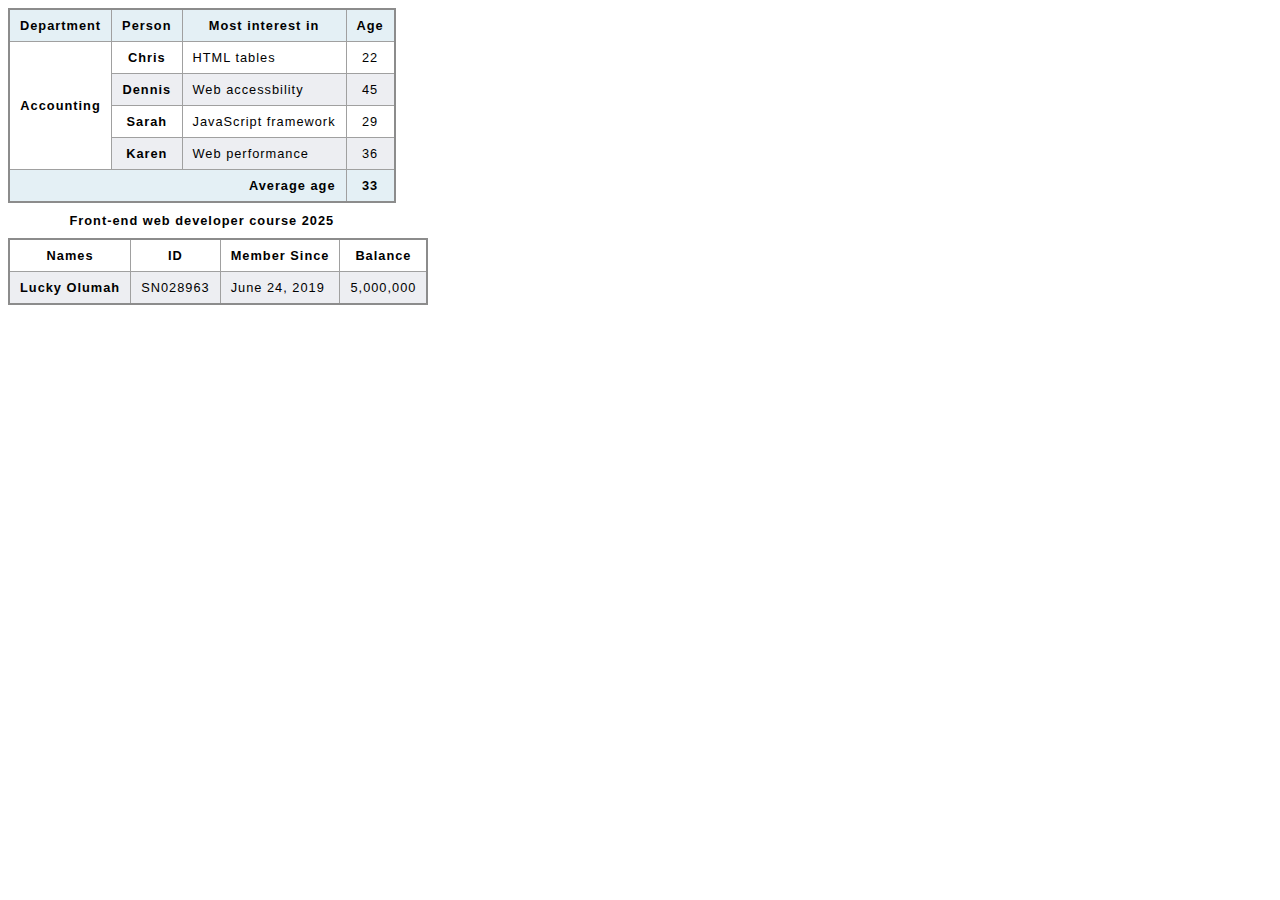
<file: week05/table.html>
<!DOCTYPE html>
<html lang="en">
<head>
    <meta charset="UTF-8">
    <meta name="viewport" content="width=device-width, initial-scale=1.0">
    <title>Table Week05</title>
    <link rel="stylesheet" href="styles/table.css">
</head>
<body>
    <table>
        <caption>
            Front-end web developer course 2025
        </caption>
        <thead>
            <tr>
                <th scope="col">Department</th>
                <th scope="col">Person</th>
                <th scope="col">Most interest in</th>
                <th scope="col">Age</th>
            </tr>
        </thead>
        <tbody>
            <tr>
                <th rowspan="4">Accounting</th>
                <th scope="row">Chris</th>
                <td>HTML tables</td>
                <td>22</td>
            </tr>
            <tr>
                <th scope="row">Dennis</th>
                <td>Web accessbility</td>
                <td>45</td>
            </tr>
            <tr>
                <th scope="row">Sarah</th>
                <td>JavaScript framework</td>
                <td>29</td>
            </tr>
            <tr>
                <th scope="row">Karen</th>
                <td>Web performance</td>
                <td>36</td>
            </tr>
        </tbody>
        <tfoot>
            <tr>
                <th scope="row" colspan="3">Average age</th>
                <td>33</td>
            </tr>
        </tfoot>
    </table>
    <table>
        <tr>
            <th scope="col">Names</th>
            <th scope="col">ID</th>
            <th scope="col">Member Since</th>
            <th scope="col">Balance</th>
        </tr>
        <tr>
            <th scope="row">Lucky Olumah</th>
            <td>SN028963</td>
            <td><time datetime="2019-06-24">June 24, 2019</time></td>
            <td>5,000,000</td>
        </tr>
    </table>
</body>
</html>
</file>
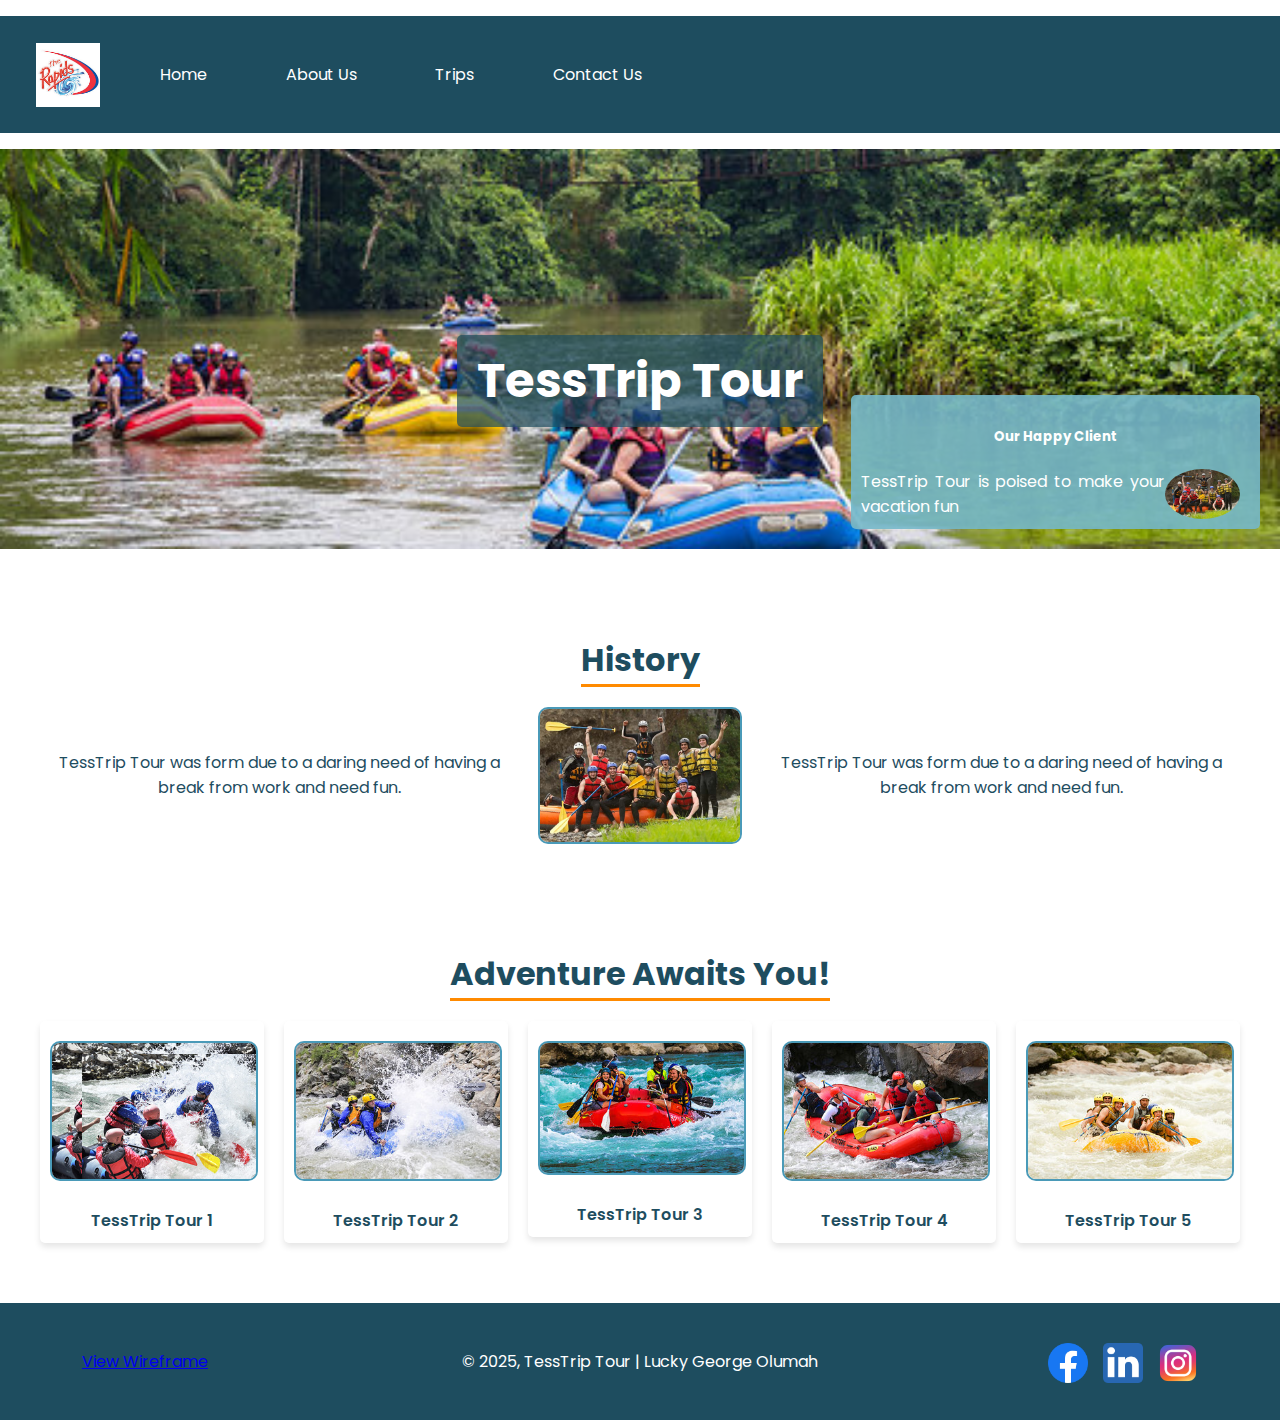
<file: wwr/about.html>
<!DOCTYPE html>
<html lang="en">
<head>
    <meta charset="UTF-8">
    <meta name="viewport" content="width=device-width, initial-scale=1.0">
    <meta name="description" content="Lucky George Olumah | TessTrip Tour">
    <meta name="author" content="Lucky George Olumah">
    <title>Lucky George Olumah | WWR About Us</title>
    <link rel="stylesheet" href="styles/rafting.css">
    <link rel="preconnect" href="https://fonts.googleapis.com">
    <link rel="preconnect" href="https://fonts.gstatic.com" crossorigin>
    <link href="https://fonts.googleapis.com/css2?family=Poppins:wght@100;400&family=Roboto:ital,wght@0,100..900;1,100..900&display=swap" rel="stylesheet">
</head>
<body>
    <header>
            <img src="images/logo.jpg" alt="Logo">
        <nav>
            <ul class="navigation">
                <li><a href="index.html">Home</a></li>
                <li><a href="about.html">About Us</a></li>
                <li><a href="trips.html">Trips</a></li>
                <li><a href="contact.html">Contact Us</a></li>
            </ul>
        </nav>
    </header>
        <main>
            <div class="hero">
                <img src="images/raftingbackground.jpg" alt="Adventure" class="hero-img">
                    <h1>TessTrip Tour</h1>
                        <article>
                            <h5>Our Happy Client</h5>
                            <img src="images/happyclients.jpg" alt="Happy Customer">
                            <p>TessTrip Tour is poised to make your vacation fun</p>
                        </article>
            </div>
                <section class="history">
                    <h2>History</h2>
                    <div class="history-content">
                        <p>TessTrip Tour was form due to a daring need of having a break from work and need fun.</p>
                        <img src="images/happyclients.jpg" alt="History">
                        <p>TessTrip Tour was form due to a daring need of having a break from work and need fun.</p>
                    </div>
                </section>
                <section class="adventure">
                    <h2>Adventure Awaits You!</h2>
                    <div class="adventure-gallery">
                        <figure>
                            <img src="images/adventure1.jpg" alt="Adventure">
                            <figcaption>TessTrip Tour 1</figcaption>
                        </figure>
                        <figure>
                            <img src="images/adventure2.jpg" alt="Adventure">
                            <figcaption>TessTrip Tour 2</figcaption>
                        </figure>
                        <figure>
                            <img src="images/adventure3.jpg" alt="Adventure">
                            <figcaption>TessTrip Tour 3</figcaption>
                        </figure>
                        <figure>
                            <img src="images/adventure4.jpg" alt="Adventure">
                            <figcaption>TessTrip Tour 4</figcaption>
                        </figure>
                        <figure>
                            <img src="images/adventure5.jpg" alt="Adventure">
                            <figcaption>TessTrip Tour 5</figcaption>
                        </figure>
                    </div>
                </section>
        </main>
        <footer>
            <div class="footer-content">
                <p class="wireframe-link">
                    <a href="images/trips-wireframe.jpg" target="_blank">View Wireframe</a>
                </p>
                <p class="copyright">© 2025, TessTrip Tour | Lucky George Olumah</p>
                <nav class="sociallinks">
                    <a href="https://web.facebook.com/olumahbaba1" target="_blank">
                        <img src="images/facebook.webp" alt="Facebook">
                    </a>
                    <a href="https://www.linkedin.com/in/lucky-george-olumah-58621870/" target="_blank">
                        <img src="images/linkedin.webp" alt="LinkedIn">
                    </a>
                    <a href="https://www.instagram.com/dgeemedia/" target="_blank">
                        <img src="images/instagram.webp" alt="Instagram">
                    </a>
                </nav>
            </div>
        </footer>
</body>
</html>
</file>
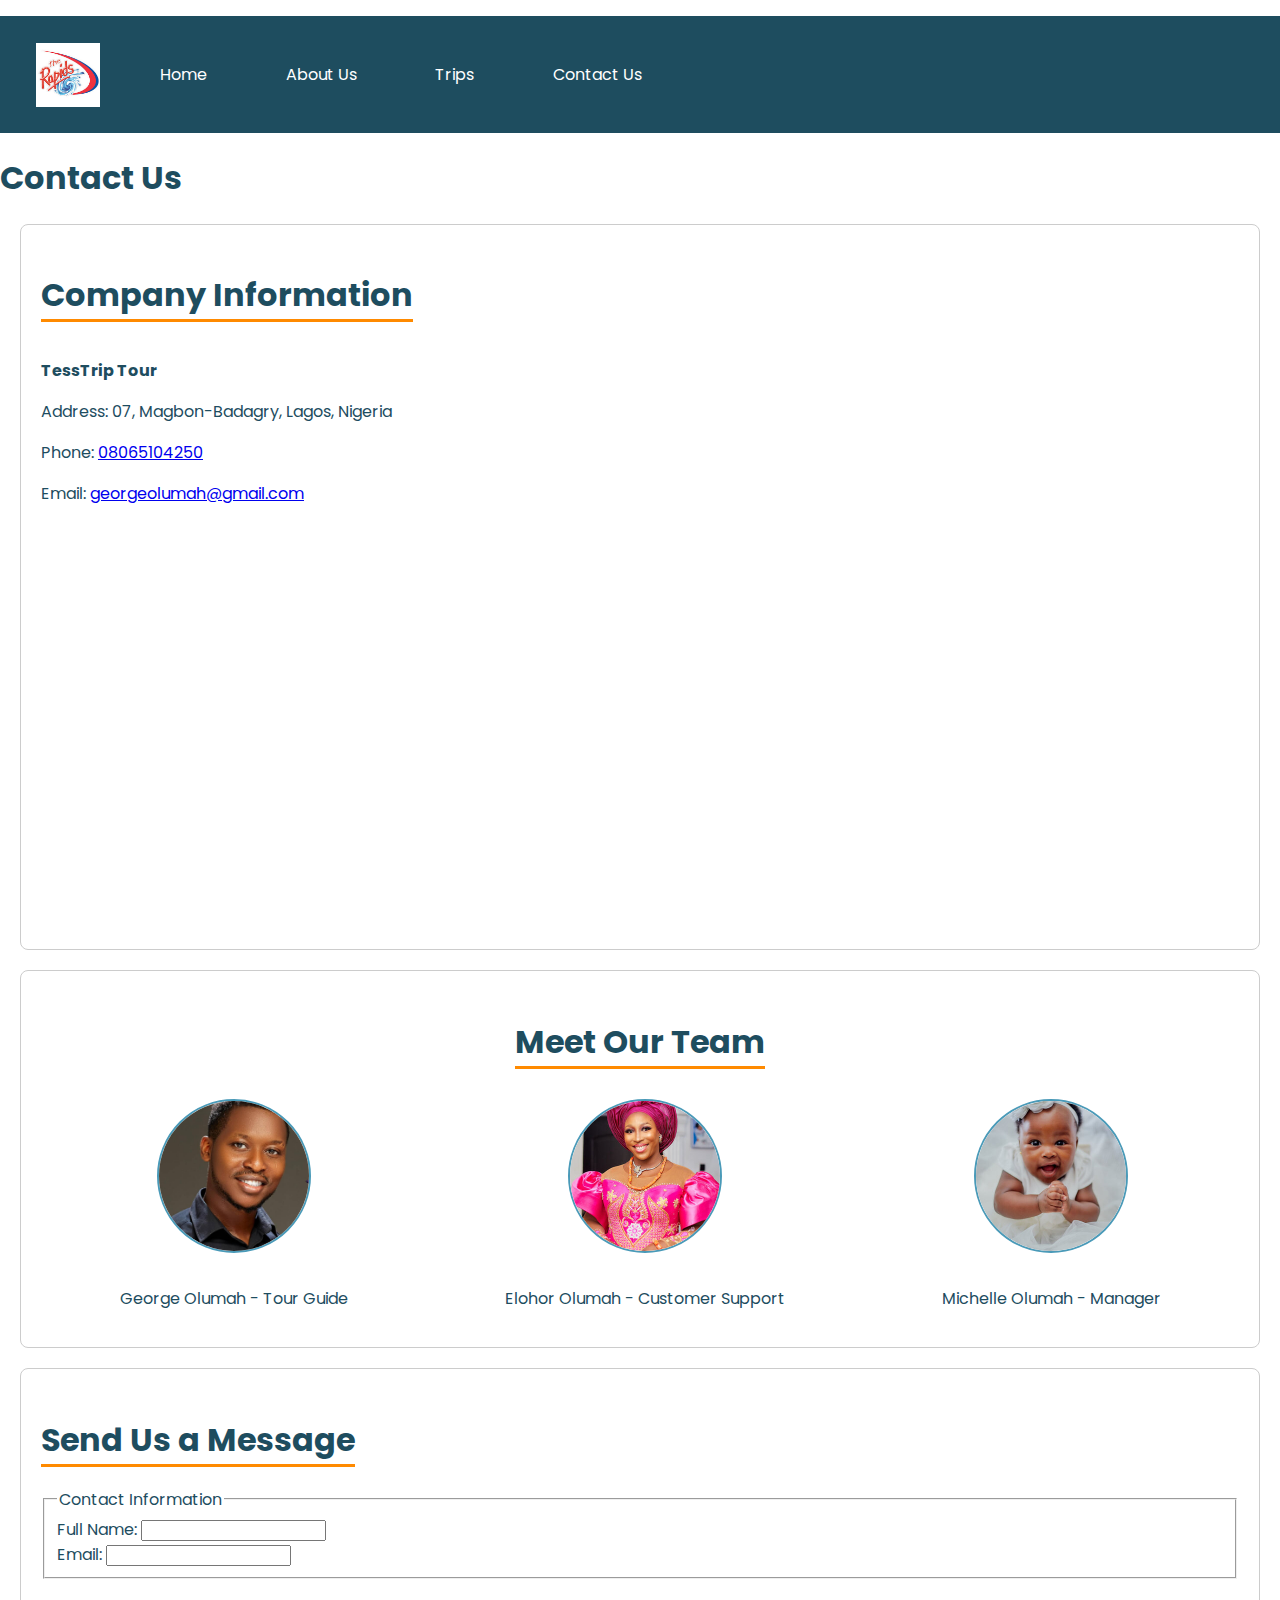
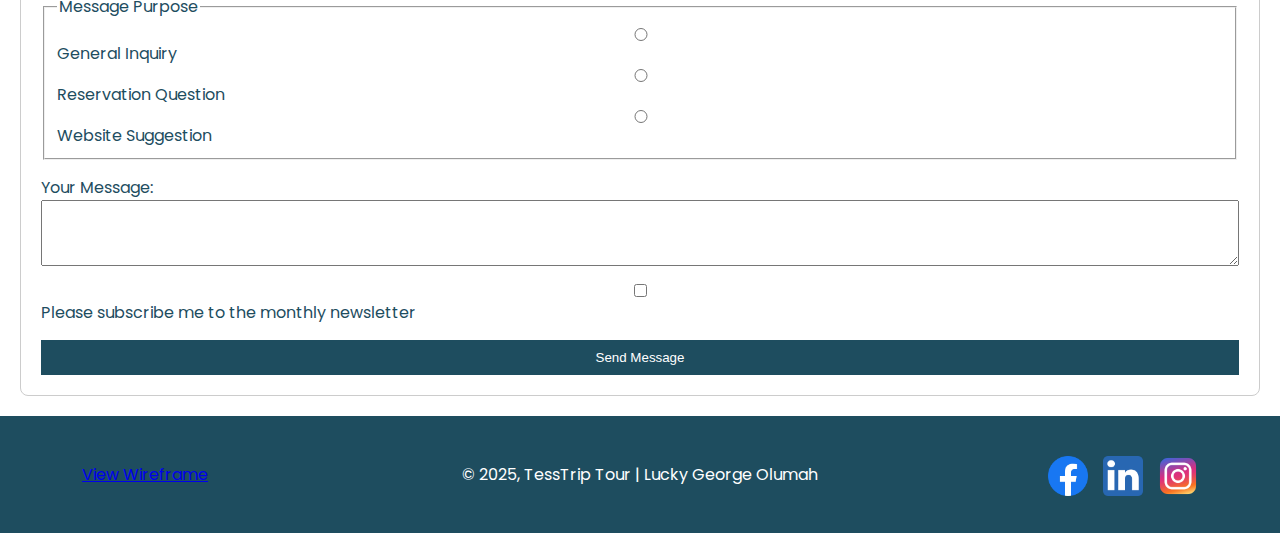
<file: wwr/contact.html>
<!DOCTYPE html>
<html lang="en">
<head>
    <meta charset="UTF-8">
    <meta name="viewport" content="width=device-width, initial-scale=1.0">
    <meta name="description" content="Lucky George Olumah | TessTrip Tour - Contact Us">
    <meta name="author" content="Lucky George Olumah">
    <title>Contact Us | TessTrip Tour</title>
    <link rel="stylesheet" href="styles/rafting.css">
    <link rel="preconnect" href="https://fonts.googleapis.com">
    <link rel="preconnect" href="https://fonts.gstatic.com" crossorigin>
    <link href="https://fonts.googleapis.com/css2?family=Poppins:wght@100;400&family=Roboto:ital,wght@0,100..900;1,100..900&display=swap" rel="stylesheet">
</head>
<body>
    <header>
        <img src="images/logo.jpg" alt="TessTrip Tour Logo">
        <nav>
            <ul class="navigation">
                <li><a href="index.html">Home</a></li>
                <li><a href="about.html">About Us</a></li>
                <li><a href="trips.html">Trips</a></li>
                <li><a href="contact.html" class="active">Contact Us</a></li>
            </ul>
        </nav>
    </header>
    
    <main>
        <h1>Contact Us</h1>

        <section class="contact-info">
            <h2>Company Information</h2>
            <p><strong>TessTrip Tour</strong></p>
            <p>Address: 07, Magbon-Badagry, Lagos, Nigeria</p>
            <p>Phone: <a href="tel:+2348065104250">08065104250</a></p>
            <p>Email: <a href="mailto:georgeolumah@gmail.com">georgeolumah@gmail.com</a></p>
            <div class="map">
                <iframe 
                    src="https://www.google.com/maps/embed?pb=!1m14!1m12!1m3!1d15857.527183531172!2d3.0476056!3d6.4732288!2m3!1f0!2f0!3f0!3m2!1i1024!2i768!4f13.1!5e0!3m2!1sen!2sng!4v1738346245155!5m2!1sen!2sng" 
                    allowfullscreen 
                    loading="lazy" 
                    referrerpolicy="no-referrer-when-downgrade">
                </iframe>
            </div>
        </section>

        <section class="team">
            <h2>Meet Our Team</h2>
            <div class="team-container">
                <div class="team-member">
                    <img src="images/profile.jpg" alt="George Olumah - Tour Guide">
                    <p>George Olumah - Tour Guide</p>
                </div>
                <div class="team-member">
                    <img src="images/e.jpg" alt="Elohor Olumah - Customer Support">
                    <p>Elohor Olumah - Customer Support</p>
                </div>
                <div class="team-member">
                    <img src="images/b.jpg" alt="Michelle Olumah - Manager">
                    <p>Michelle Olumah - Manager</p>
                </div>
            </div>
        </section>

        <section class="contact-form">
            <h2>Send Us a Message</h2>
            <form>
                <fieldset>
                    <legend>Contact Information</legend>
                    <div class="form-item column2">
                        <label for="fullname">Full Name:</label>
                        <input type="text" id="fullname" name="fullname" required>
                    </div>
                    <div class="form-item column2">
                        <label for="useremail">Email:</label>
                        <input type="email" id="useremail" name="useremail" required>
                    </div>
                </fieldset>
                
                <fieldset>
                    <legend>Message Purpose</legend>
                    <div class="form-item">
                        <input type="radio" id="inquiry" name="purpose" value="inquiry" required>
                        <label for="inquiry">General Inquiry</label>
                    </div>
                    <div class="form-item">
                        <input type="radio" id="question" name="purpose" value="question">
                        <label for="question">Reservation Question</label>
                    </div>
                    <div class="form-item">
                        <input type="radio" id="suggestion" name="purpose" value="suggestion">
                        <label for="suggestion">Website Suggestion</label>
                    </div>
                </fieldset>

                <div class="form-item">
                    <label for="message">Your Message:</label>
                    <textarea id="message" name="message" rows="4" required></textarea>
                </div>

                <div class="form-item">
                    <input type="checkbox" id="newsletter" name="newsletter">
                    <label for="newsletter">Please subscribe me to the monthly newsletter</label>
                </div>

                <button type="submit">Send Message</button>
            </form>
        </section>
    </main>

    <footer>
        <div class="footer-content">
            <p class="wireframe-link">
                <a href="https://app.moqups.com/No0XTaBEEy4aJwjy8zxorQwz9Y9ftXpk/view/page/ad64222d5" target="_blank">View Wireframe</a>
            </p>
            <p class="copyright">© 2025, TessTrip Tour | Lucky George Olumah</p>
            <nav class="sociallinks">
                <a href="https://web.facebook.com/olumahbaba1" target="_blank">
                    <img src="images/facebook.webp" alt="Facebook">
                </a>
                <a href="https://www.linkedin.com/in/lucky-george-olumah-58621870/" target="_blank">
                    <img src="images/linkedin.webp" alt="LinkedIn">
                </a>
                <a href="https://www.instagram.com/dgeemedia/" target="_blank">
                    <img src="images/instagram.webp" alt="Instagram">
                </a>
            </nav>
        </div>
    </footer>    
</body>
</html>
</file>
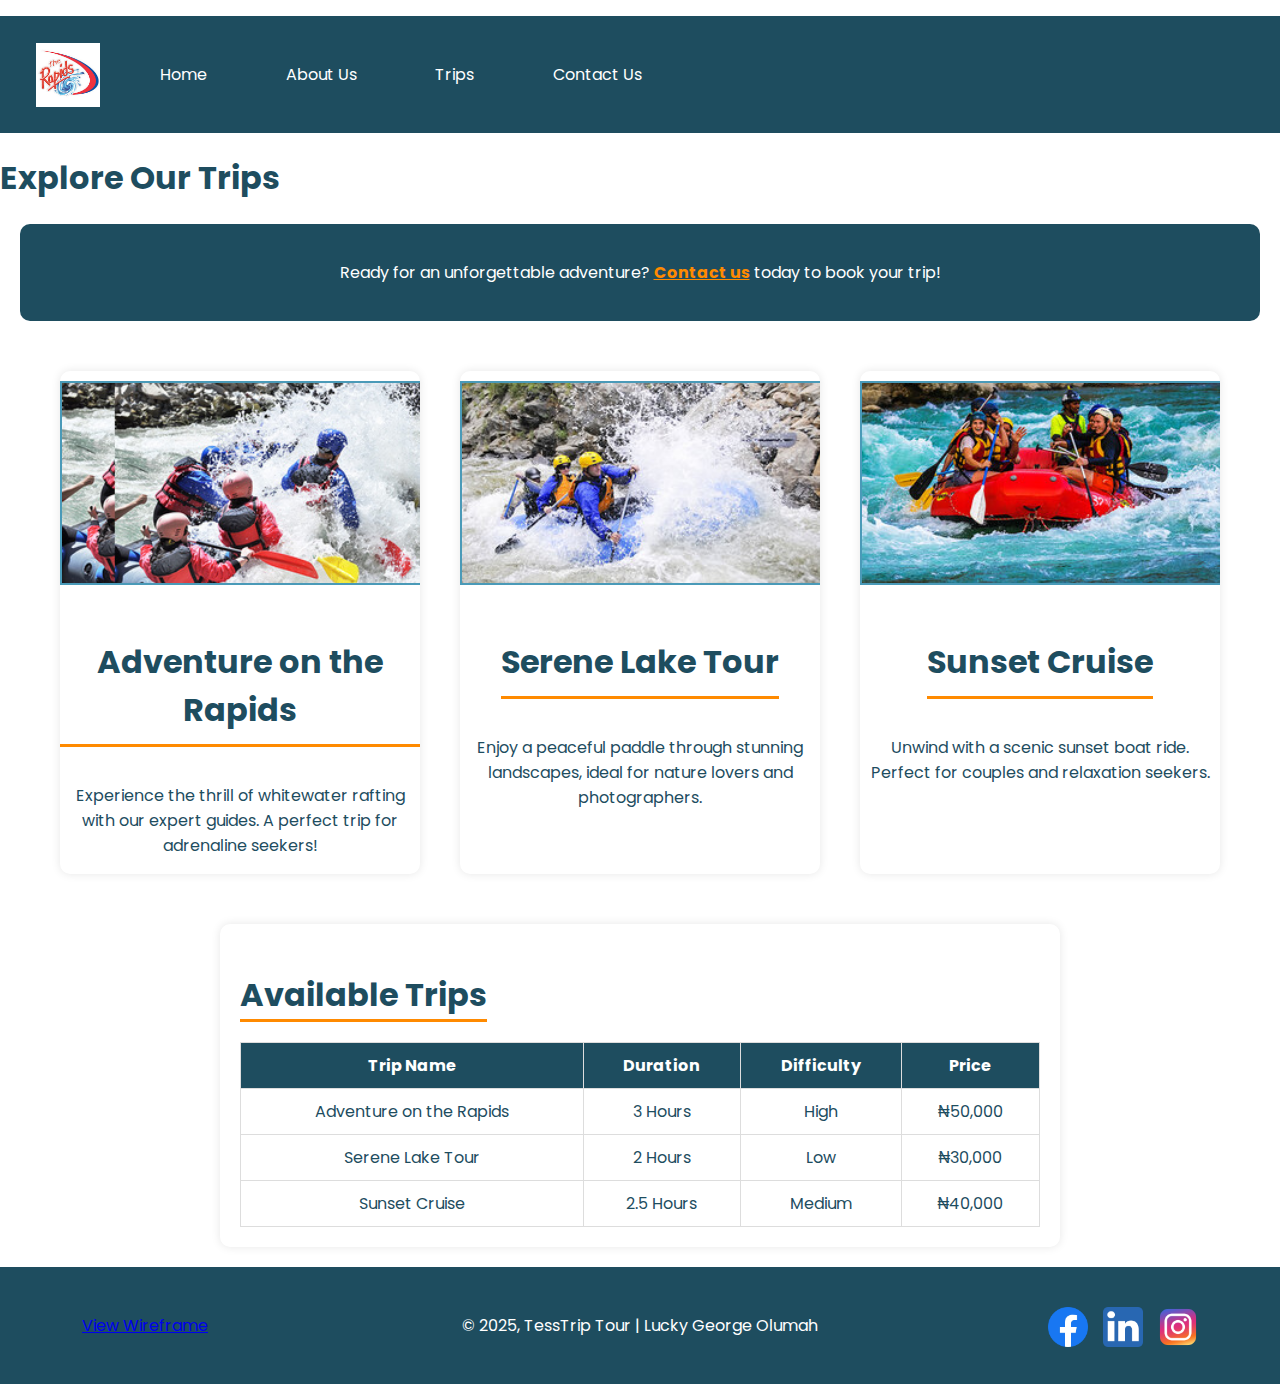
<file: wwr/trips.html>
<!DOCTYPE html>
<html lang="en">
<head>
    <meta charset="UTF-8">
    <meta name="viewport" content="width=device-width, initial-scale=1.0">
    <meta name="description" content="Explore our exciting trips and adventures at TessTrip Tour.">
    <meta name="author" content="Lucky George Olumah">
    <title>Trips | TessTrip Tour</title>
    <link rel="stylesheet" href="styles/rafting.css">
    <link rel="preconnect" href="https://fonts.googleapis.com">
    <link rel="preconnect" href="https://fonts.gstatic.com" crossorigin>
    <link href="https://fonts.googleapis.com/css2?family=Poppins:wght@100;400&family=Roboto:ital,wght@0,100..900;1,100..900&display=swap" rel="stylesheet">
</head>
<body>
    <header>
        <img src="images/logo.jpg" alt="TessTrip Tour Logo">
        <nav>
            <ul class="navigation">
                <li><a href="index.html">Home</a></li>
                <li><a href="about.html">About Us</a></li>
                <li><a href="trips.html" class="active">Trips</a></li>
                <li><a href="contact.html">Contact Us</a></li>
            </ul>
        </nav>
    </header>
    
    <main>
        <h1>Explore Our Trips</h1>
        <section class="cta">
            <p>Ready for an unforgettable adventure? <a href="contact.html" target="_blank">Contact us</a> today to book your trip!</p>
        </section>
        
        <section class="trips">
            <article>
                <img src="images/adventure1.jpg" alt="Adventure on the Rapids">
                <h2>Adventure on the Rapids</h2>
                <p>Experience the thrill of whitewater rafting with our expert guides. A perfect trip for adrenaline seekers!</p>
            </article>
            <article>
                <img src="images/adventure2.jpg" alt="Serene Lake Tour">
                <h2>Serene Lake Tour</h2>
                <p>Enjoy a peaceful paddle through stunning landscapes, ideal for nature lovers and photographers.</p>
            </article>
            <article>
                <img src="images/adventure3.jpg" alt="Sunset Cruise">
                <h2>Sunset Cruise</h2>
                <p>Unwind with a scenic sunset boat ride. Perfect for couples and relaxation seekers.</p>
            </article>
        </section>
        
        <section class="trip-table">
            <h2>Available Trips</h2>
            <table>
                <tr>
                    <th>Trip Name</th>
                    <th>Duration</th>
                    <th>Difficulty</th>
                    <th>Price</th>
                </tr>
                <tr>
                    <td>Adventure on the Rapids</td>
                    <td>3 Hours</td>
                    <td>High</td>
                    <td>₦50,000</td>
                </tr>
                <tr>
                    <td>Serene Lake Tour</td>
                    <td>2 Hours</td>
                    <td>Low</td>
                    <td>₦30,000</td>
                </tr>
                <tr>
                    <td>Sunset Cruise</td>
                    <td>2.5 Hours</td>
                    <td>Medium</td>
                    <td>₦40,000</td>
                </tr>
            </table>
        </section>
    </main>
    
    <footer>
        <div class="footer-content">
            <p class="wireframe-link">
                <a href="images/trips-wireframe.jpg" target="_blank">View Wireframe</a>
            </p>
            <p class="copyright">© 2025, TessTrip Tour | Lucky George Olumah</p>
            <nav class="sociallinks">
                <a href="https://web.facebook.com/olumahbaba1" target="_blank">
                    <img src="images/facebook.webp" alt="Facebook">
                </a>
                <a href="https://www.linkedin.com/in/lucky-george-olumah-58621870/" target="_blank">
                    <img src="images/linkedin.webp" alt="LinkedIn">
                </a>
                <a href="https://www.instagram.com/dgeemedia/" target="_blank">
                    <img src="images/instagram.webp" alt="Instagram">
                </a>
            </nav>
        </div>
    </footer>    
</body>
</html>
</file>
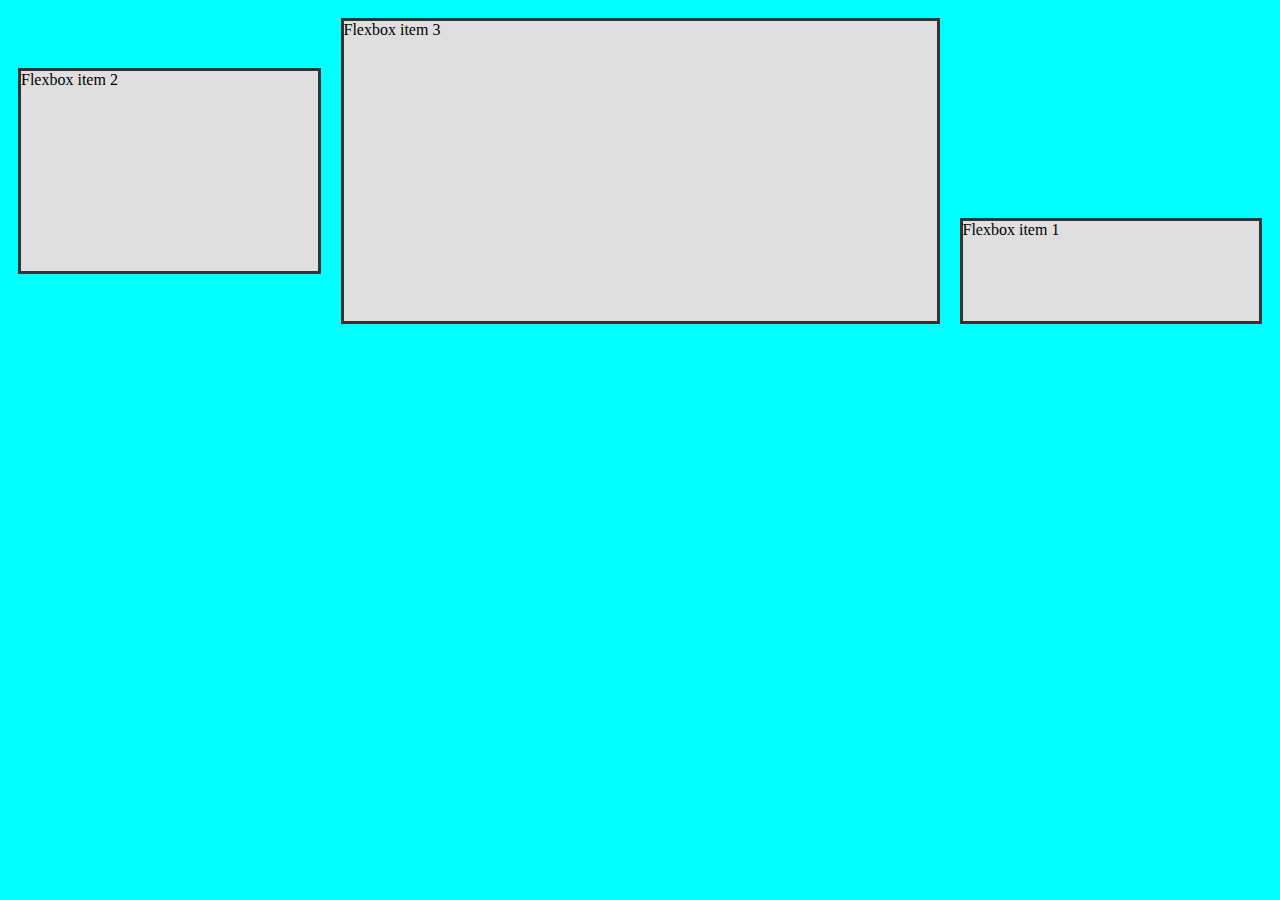
<file: styles/week04/flex.html>
<!DOCTYPE html>
<html lang="en">
<head>
    <meta charset="UTF-8">
    <meta name="viewport" content="width=, initial-scale=1.0">
    <title>Flex Box</title>
    <link rel="stylesheet" a href="styles/flex.css">
    <link rel="stylesheet" a href="styles/background_styles.css">
</head> 
<body>
    <div class="flexbox-container">
        <div class="flexbox-item flexbox-item-1">Flexbox item 1</div>
        <div class="flexbox-item flexbox-item-2">Flexbox item 2</div>
        <div class="flexbox-item flexbox-item-3">Flexbox item 3</div>
    </div>
</body>
</html>
</file>
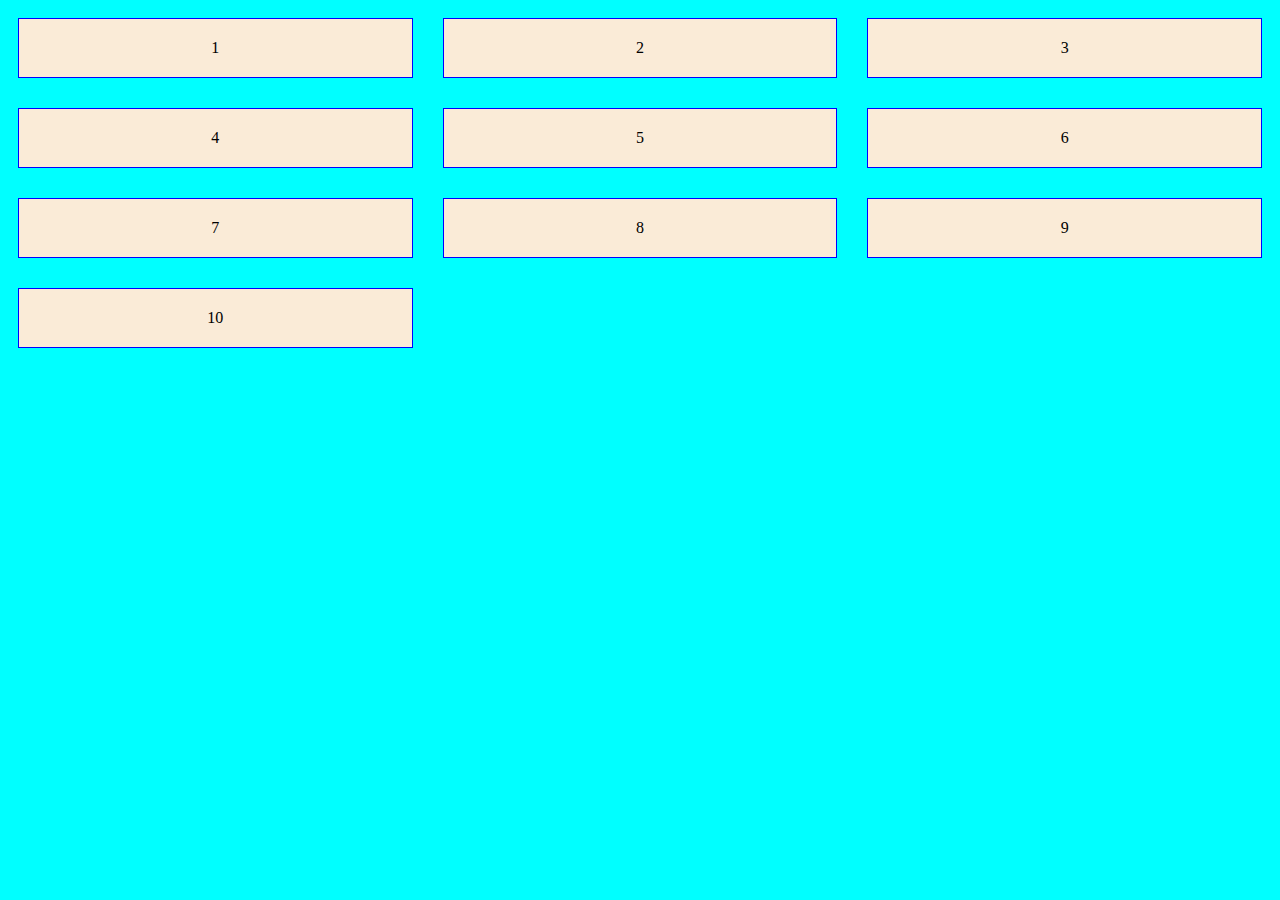
<file: styles/week04/grid.html>
<!DOCTYPE html>
<html lang="en">
<head>
    <meta charset="UTF-8">
    <meta name="viewport" content="width=device-width, initial-scale=1.0">
    <title>Grid</title>
    <link rel="stylesheet" a href="styles/background_styles.css">
    <link rel="stylesheet" a href="styles/grid.css">
</head>
<body>
    <div class="grid-container">
        <div class="grid-item">1</div>
        <div class="grid-item">2</div>
        <div class="grid-item">3</div>
        <div class="grid-item">4</div>
        <div class="grid-item">5</div>
        <div class="grid-item">6</div>
        <div class="grid-item">7</div>
        <div class="grid-item">8</div>
        <div class="grid-item">9</div>
        <div class="grid-item">10</div>
    </div>
</body>
</html>
</file>
<file: styles/styles.css>
nav {
    background-color: steelblue;
    padding: 10px;
}

nav a {
    color: white;
    padding: 10px;
    display: block;
}

main {
    max-width: 840px;
}

main img {
    width: 150px;
    height: auto;
    border: steelblue;
    padding: 2px;
    box-shadow: 0 0 30px gray;
}

main h1 {
    color: darkblue;
}

main p {
    padding: 0;
}

aside {
    width: 20rem;
    margin: 1rem;
    border: 1px solid rgb(0 0 0 / 0.2);
    padding: 1rem;
    background-color: #eee;
    color: #333;
    text-align: center;
}

aside img {
    width: 200px;
    height: auto;
}

aside h2 {
    color: #000;
}

footer {
    margin-top: 15px;
    border-top: 1px solid #000;
    text-align: center;
}
</file>
<file: wwr/styles/rafting.css>
:root{
  --primary-color--: #1E4D5F;
  --secondary-color--: #4a9ab8;
  --accent1-color--: #FF8A00;
  --accent2-color--: #FFFFFF;
}

body{
  font-family:'Poppins', sans-serif;
  margin: 0;
  padding: 0;
  background-color: var(--accent2-color--);
  color: var(--primary-color--);
}

header{
  display: grid;
  margin: 1rem auto;
  grid-template-columns: 120px 1fr 1fr;
  max-width: 1500px;
  align-items: center;
  justify-content: space-between;
  background-color: var(--primary-color--);
  padding: 10px 20px;
  border-bottom: var(--primary-color--);
}

header img{
  height: auto;
  width: 64px;
  margin: 0 0.25rem 0 1rem;
}

.navigation{
  display: flex;
  flex-wrap: wrap;
  list-style: none;
  padding: 0;
}

.navigation li{
  flex: 1 1 auto;
}

.navigation a{
  display: block;
  color: var(--accent2-color--);
  text-decoration: none;
  padding: 20px;
}

.navigation a:hover{
  color: var(--accent1-color--);
  font-weight: 700;
  text-decoration: underline;
}

.hero{
  position: relative;
  text-align: center;
  color: var(--accent2-color--);
}

.hero-img{
  display: block;
  width: 100%;
  height: 400px;
  object-fit: cover;
}

.hero h1{
  position: absolute;
  top: 50%;
  left: 50%;
  transform: translate(-50%, -50%);
  background-color: rgba(30, 77, 95, 0.7);
  padding: 10px 20px;
  border-radius: 5px;
  font-size: 3em;
  color: var(--accent2-color--);
}

.hero article{
  position: absolute;
  bottom: 20px;
  right: 20px;
  background-color: rgba(118, 184, 201, 0.9);
  padding: 10px;
  border-radius: 5px;
  float: right;
}

.hero article img{
  float: right;
  height: 50px;
  margin-right: 10px;
  border-radius: 50%
}

.hero article p{
  text-align: justify;
  margin: 0;
  color: var(--accent2-color--);
}

.history {
  text-align: center;
  margin: 40px auto;
  max-width: 1200px;
}

.history-content {
  display: grid;
  grid-template-columns: 1fr auto 1fr;
  gap: 20px;
  align-items: center;
}

.history img {
  width: 200px;
  height: auto;
  border-radius: 10px;
  margin: 0 auto;
}

section{
  padding: 20px;
  margin: 0 auto;
  max-width: 1200px;
}

section h2{
  color: var(--primary-color--);
  font-size: 2em;
  border-bottom: 3px solid var(--accent1-color--);
  display: inline-block;
  margin-bottom: 20px;
}

section img{
  width: 100%;
  height: auto;
  margin: 10px 0;
  border: 2px solid var(--secondary-color--);
}

.adventure {
  text-align: center;
  margin: 40px auto;
  max-width: 1200px;
}

.adventure h2 {
  color: var(--primary-color--);
  font-size: 2em;
  border-bottom: 3px solid var(--accent1-color--);
  display: inline-block;
  margin-bottom: 20px;
}

.adventure-gallery {
  display: grid;
  grid-template-columns: repeat(auto-fit, minmax(200px, 1fr));
  gap: 20px;
  align-items: start;
}

.adventure-gallery figure {
  margin: 0;
  text-align: center;
  background-color: var(--accent2-color--);
  padding: 10px;
  border-radius: 5px;
  box-shadow: 0px 4px 6px rgba(0, 0, 0, 0.1);
}

.adventure-gallery figcaption {
  margin-top: 10px;
  font-size: 1em;
  color: var(--primary-color--);
  font-weight: 600;
}

.adventure-gallery img {
  width: 100%;
  height: auto;
  border-radius: 10px;
  border: 2px solid var(--secondary-color--);
}

.adventure-gallery p {
  margin: 10px 0 0;
  font-size: 1em;
  color: var(--primary-color--);
}

footer{
  display: flex;
  justify-content: flex-end;
  align-items: center;
  text-align: center;
  padding: 20px;
  background-color: var(--primary-color--);
  color: var(--accent2-color--);
  position: relative;
}

.footer-content {
  display: flex;
  justify-content: space-between;
  align-items: center;
  width: 90%;
  max-width: 1200px;
  margin: 0 auto;
  padding: 10px 0;
}

.copyright {
  text-align: center;
  flex: 1;
  color: var(--accent2-color--);
}

.wireframe-link {
  text-align: left;
  flex: 1;
}

.sociallinks {
  text-align: right;
  flex: 1;
}

footer p {
  margin: 0;
}

footer .sociallinks {
  margin-top: 10px;
  display: flex;
  gap: 15px;
  justify-content: flex-end;
}

footer .sociallinks a {
  text-decoration: none; /* Ensures links have no underline */
}

footer .sociallinks img {
  height: 40px;
  width: auto;
  cursor: pointer;
}

footer .sociallinks img:hover {
  transform: scale(1.2);
  filter: brightness(1.5);
}

.contact-info, .team, .contact-form {
  margin: 20px;
  padding: 20px;
  border: 1px solid #ccc;
  border-radius: 8px;
}

.team {
  text-align: center;
}

.team-container {
  display: flex;
  justify-content: space-around;
  flex-wrap: wrap;
}

.team-member {
  text-align: center;
}

.team-member img {
  width: 150px;
  height: 150px;
  border-radius: 50%;
  object-fit: cover;
  margin-bottom: 10px;
}

.map iframe {
  width: 100%;
  height: 400px;
  border: none;
}

.contact-form form {
  display: flex;
  flex-direction: column;
  gap: 15px;
}

.form-item {
  display: flex;
  flex-direction: column;
}

.column2 {
  width: 48%;
  display: inline-block;
  margin-right: 2%;
}

button {
  background-color: var(--primary-color--);
  color: white;
  padding: 10px;
  border: none;
  cursor: pointer;
}

button:hover {
  background-color: var(--primary-color--);
}

.trips {
  display: flex;
  justify-content: space-around;
  flex-wrap: wrap;
  padding: 20px;
}
.trips article {
  background: var(--accent2-color--);
  border-radius: 10px;
  box-shadow: 0 0 10px rgba(0, 0, 0, 0.1);
  overflow: hidden;
  width: 30%;
  margin: 10px;
  text-align: center;
}
.trips img {
  width: 100%;
  height: 200px;
  object-fit: cover;
}
.trips h2 {
  padding: 10px 0;
}
.trip-table {
  max-width: 800px;
  margin: 20px auto;
  background: var(--accent2-color--);
  padding: 20px;
  border-radius: 10px;
  box-shadow: 0 0 10px rgba(0, 0, 0, 0.1);
}
.trip-table table {
  width: 100%;
  border-collapse: collapse;
}
.trip-table th, .trip-table td {
  padding: 10px;
  border: 1px solid #ddd;
  text-align: center;
}
.trip-table th {
  background-color: var(--primary-color--);
  color: var(--accent2-color--);
}
.cta {
  text-align: center;
  padding: 20px;
  background: var(--primary-color--);
  color: var(--accent2-color--);
  margin: 20px;
  border-radius: 10px;
}
.cta a {
  color: var(--accent1-color--);
  font-weight: bold;
  text-decoration: underline;
}

.company-purpose, .offerings {
  display: grid; 
  grid-template-columns: 1fr 1fr; /* Two columns: one for image, one for text */
  gap: 20px;
  background-color: var(--accent2-color--);
  border: 2px solid var(--secondary-color--);
  border-radius: 10px;
  padding: 20px;
  margin: 20px;
}

.company-purpose img, .offerings img {
  width: 100%;
  height: auto;
  object-fit: cover;
  border-radius: 10px;
  border: 2px solid var(--secondary-color--);
}

.explore h2{
  color: #FFFFFF;
}

.grid-layout {
  display: grid;
  grid-template-columns: repeat(auto-fit, minmax(300px, 1fr));
  gap: 20px;          
  align-items: start; 
  margin: 0 auto;
  max-width: 1200px;
  padding: 20px;
}
</file>
<file: ttt/styles/style.css>
:root{
    --primary-color--: #1E4D5F;
    --secondary-color--: #76B8C9;
    --accent1-color--: #FFA726;
    --accent2-color--: #F9F9F9;
}

body{
    font-family:'Poppins', sans-serif;
    margin: 0;
    padding: 0;
    background-color: var(--accent2-color--);
    color: var(--primary-color--);
}

header{
    display: flex;
    align-items: center;
    justify-content: space-between;
    background-color: var(--primary-color--);
    padding: 10px 20px;
}

header img{
    height: 50px;
}

nav a{
    color: var(--accent2-color--);
    text-decoration: none;
    margin: 0 10px;
    font-weight: bold;
}

nav a:hover{
    color: var(--accent2-color--);
}

.hero{
    position: relative;
    text-align: center;
    color: var(--accent2-color--);
}

.hero-img{
    display: block;
    width: 100%;
    height: 400px;
    object-fit: cover;
}

.hero h1{
    position: absolute;
    top: 50%;
    left: 50%;
    transform: translate(-50%, -50%);
    background-color: rgba(30, 77, 95, 0.7);
    padding: 10px 20px;
    border-radius: 5px;
    font-size: 3em;
    color: var(--accent2-color--);
}

.hero article{
    position: absolute;
    bottom: 20px;
    right: 20px;
    background-color: rgba(118, 184, 201, 0.9);
    padding: 10px;
    border-radius: 5px;
    float: right;
}

.hero article img{
    float: right;
    height: 50px;
    margin-right: 10px;
    border-radius: 50%
}

.hero article p{
    text-align: justify;
    margin: 0;
    color: var(--accent2-color--);
}

section{
    padding: 20px;
    margin: 0 auto;
    max-width: 1200px;
}

section h2{
    color: var(--primary-color--);
    font-size: 2em;
    border-bottom: 3px solid var(--accent1-color--);
    display: inline-block;
    margin-bottom: 20px;
}

section img{
    width: 100%;
    height: auto;
    margin: 10px 0;
    border: 2px solid var(--secondary-color--);
}

footer{
    text-align: center;
    padding: 20px;
    background-color: var(--primary-color--);
    color: var(--accent2-color--);
}

footer .sociallinks a {
    text-decoration: none; /* Ensures links have no underline */
}

footer .sociallinks img {
    height: 30px;
    margin: 0 5px;
    cursor: pointer;
    transition: transform 0.3s;
}

footer .sociallinks img:hover {
    transform: scale(1.2);
    filter: brightness(1.2);
}
</file>
<file: week05/styles/poll-form.css>
* {
    margin: 0;
    padding: 0;
    box-sizing: border-box;
}

body {
    font-family: Merriweather, Georgia, serif;
    font-size: 1.2em;
    color: #333;
    background: #fff;
}

header {
    margin: 0 auto;
    width: 650px;
}

h1 {
    margin: 1rem;
    font-size: 1.5em;
    color: navy;
    text-align: center;
}

form {
    width: 650px;
    margin: 0 auto;
    padding: 1rem;
    border: 1px solid rgb(0 0 0 / 0.1);
    border-radius: 0.5rem;
    background-color: #eee;
    display: grid;
}

fieldset {
    display: grid;
    grid-gap: .5rem;
    margin: 1rem;
    border: 1px solid rgb(0 0 0 / 0.2);
    padding: 1rem;
}

legend {
    padding: 0.5rem;
    color: navy;
    font-size: 1.3em;
}

label, input, button, select, textarea {
    font-family: Roboto, Arial, sans-serif;
}

label {
    text-align: right;
    padding-right: 1rem;
}

input, select, textarea {
    padding: 0.5rem;
    font-size: 1.1rem;
}

input[type="checkbox"] {
    width: 22px;
    height: 22px;
    vertical-align: bottom;
}

button {
    margin: 1rem;
    background-color: navy;
    color: #fff;
    border: none;
    border-radius: .5rem;
    padding: .75rem;
    font-size: 1.2rem;
}

button:hover {
    background-color: darkgreen;
}

footer {
    margin: 1rem auto 0;
    width: 650px;
    text-align: center;
    font-size: 0.8em;
    color: #777;
    border-top: 1px solid #ccc;
}

.form-item {
    display: grid;
    align-items: center;
}

.column1 {
    grid-template-columns: 3fr 1fr;
    margin: 0.5rem 0;
}

.column2 {
    grid-template-columns: 1fr 2fr;
}
</file>
<file: week05/styles/table.css>
table {
    border-collapse: collapse;
    border: 2px solid rgb(140 140 140);
    font-family: sans-serif;
    font-size: 0.8rem;
    letter-spacing: 1px;
}

caption {
    caption-side: bottom;
    padding: 10px;
    font-weight: bold;
}

thead, tfoot {
    background-color: rgb(228 240 245);
}

th, td {
    border: 1px solid rgb(160 160 160);
    padding: 8px 10px;
}

td:last-of-type {
    text-align: center;
}

tbody > tr:nth-of-type(even) {
    background-color: rgb(237 238 242);
}

tfoot th {
    text-align: right;
}

tfoot td {
    font-weight: bold;
}
</file>
<file: styles/week04/styles/flex.css>
.flexbox-container {
    display: flex;
    justify-content: space-around;
    align-items: center;
}

.flexbox-item {
    width: 200px;
    margin: 10px;
    border: 3px solid #333;
    background-color: #dfdfdf;
}

.flexbox-item-1 {
    flex: 1;
    min-height: 100px;
    flex-shrink: 0;
    align-self: self-end;
    order: 3;
}

.flexbox-item-2 {
    min-height: 200px;
    flex-grow: 1;
    flex-basis: 0;
    align-self: center;
    order: 1;
}

.flexbox-item-3 {
    min-height: 300px;
    flex-grow: 2;
    flex-basis: 0;
    align-self: flex-start;
    order: 2;
}
</file>
<file: styles/week04/styles/background_styles.css>
* {
    background-color: aqua;
}
</file>
<file: styles/week04/styles/grid.css>
.grid-container{
    display: grid;
    grid-template-columns: 1fr 1fr 1fr;
    grid-column: 1/3;
    grid-gap: 30px;
    padding: 10px;
    
}

.grid-item{
    background-color: antiquewhite;
    border: 1px solid blue;
    padding: 20px;
    text-align: center;
    grid-template-columns: repeat(auto-fill 1, minmax(150px, 1fr));
}
</file>
